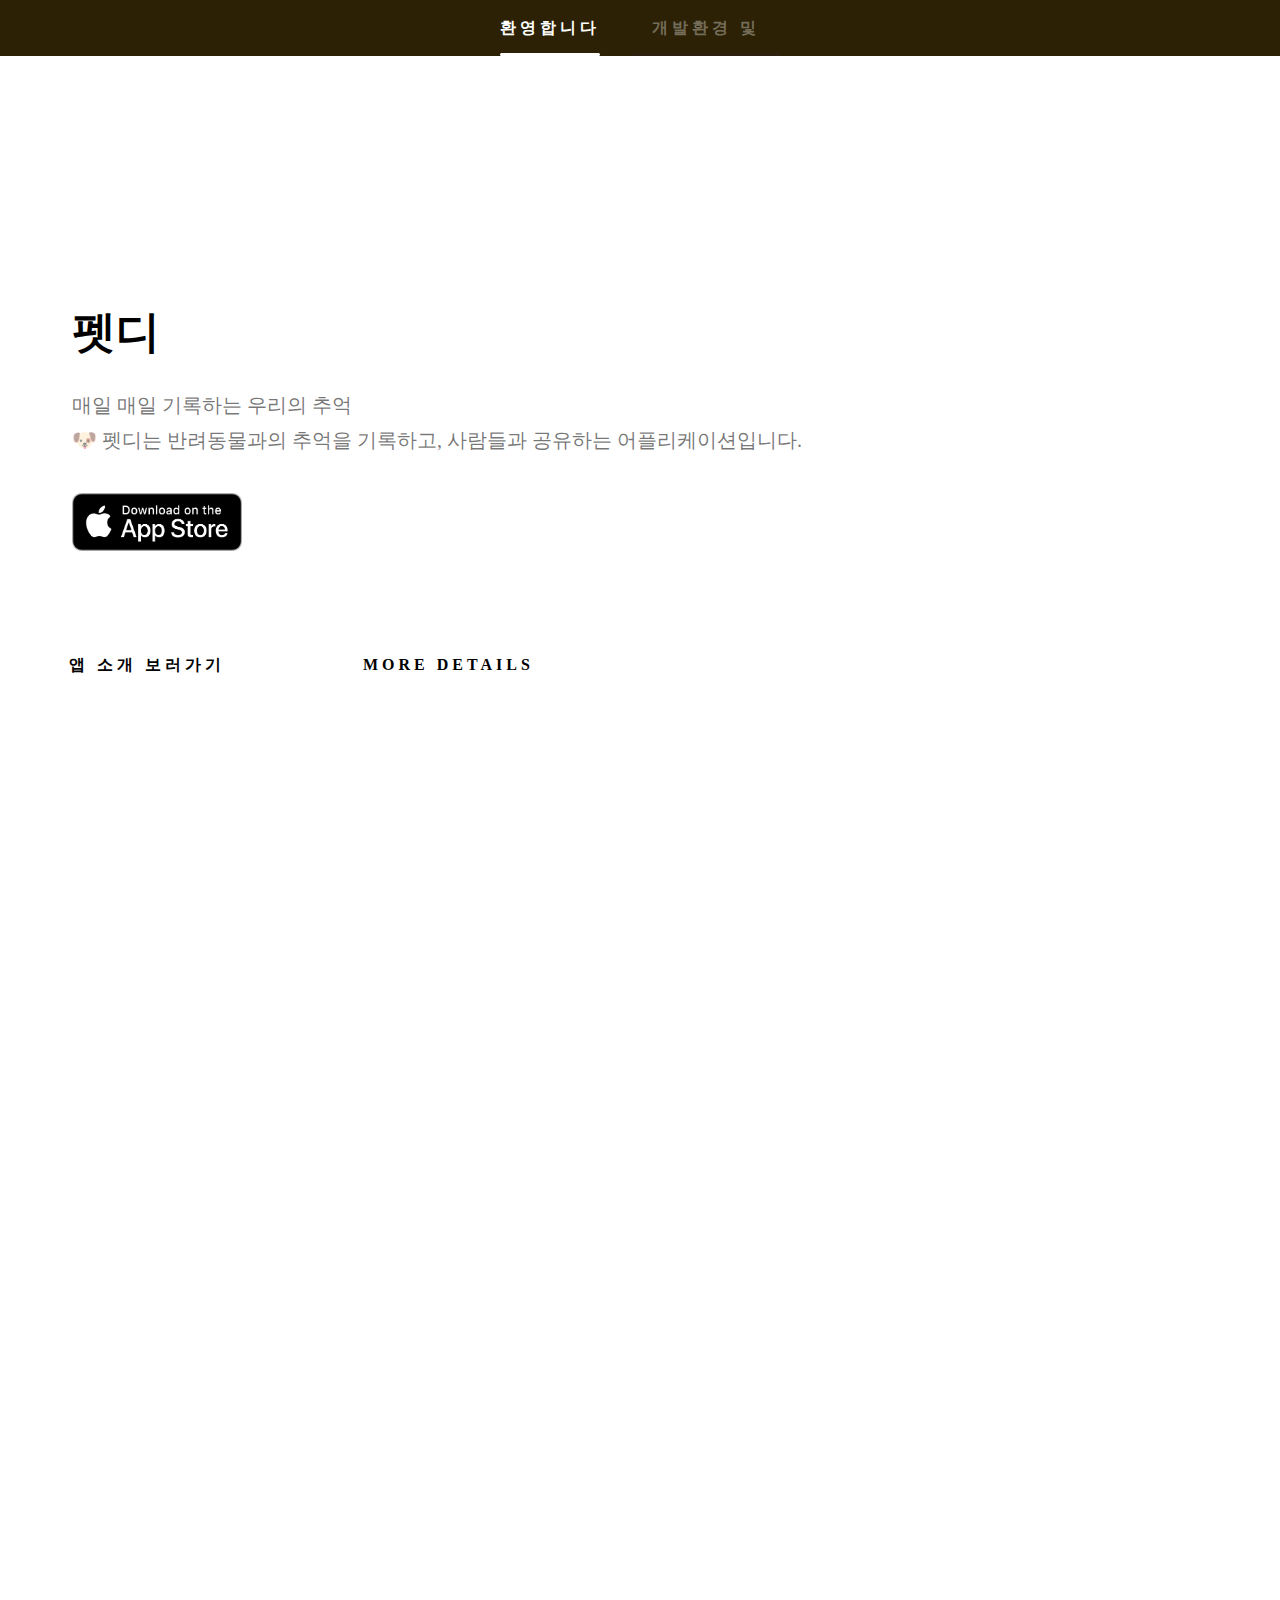
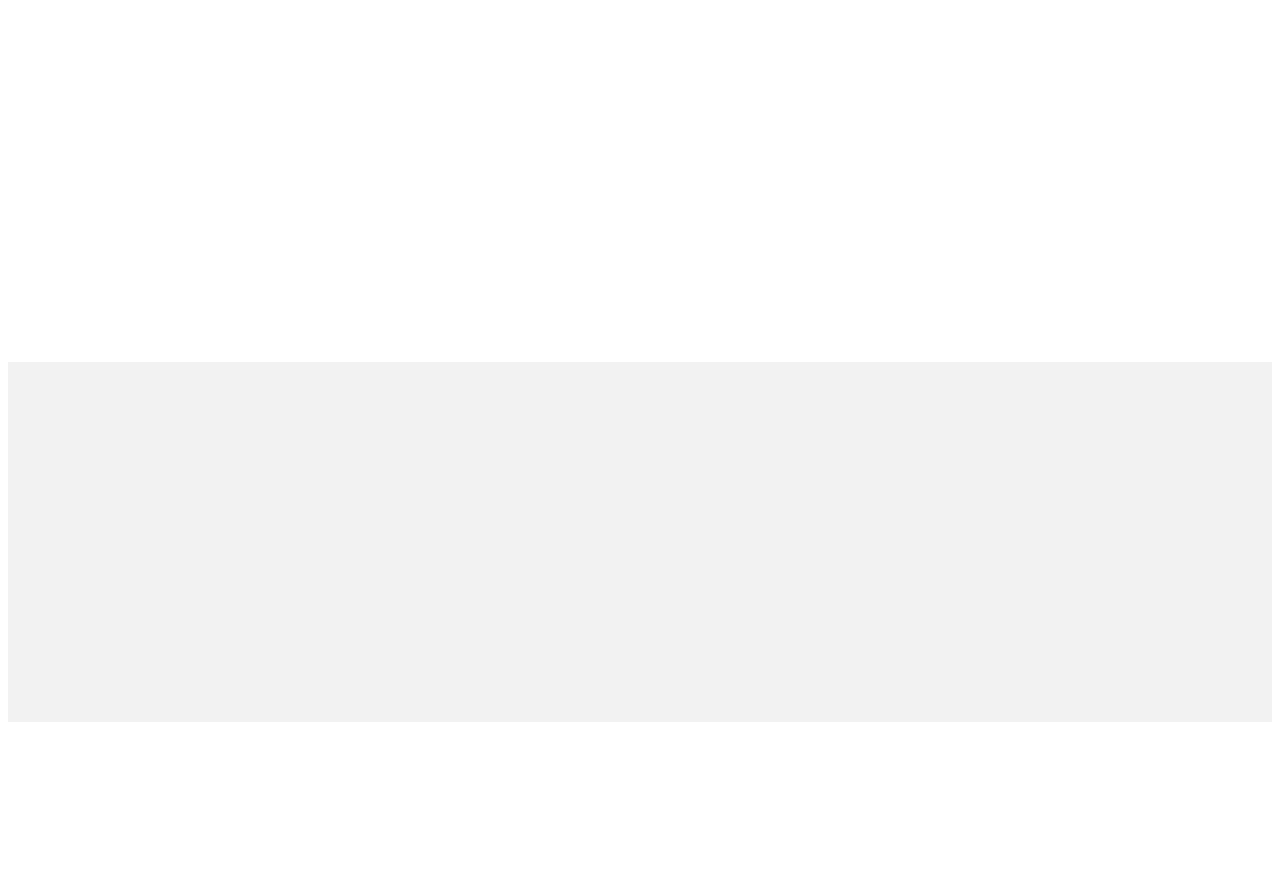
<file: docs/index.html>
<!DOCTYPE HTML>
<!--
	Hyperspace by HTML5 UP
	html5up.net | @ajlkn
	Free for personal and commercial use under the CCA 3.0 license (html5up.net/license)
-->
<html>
	<head>
		<title>펫디</title>
		<meta charset="utf-8" />
		<meta name="viewport" content="width=device-width, initial-scale=1, user-scalable=no" />
		<link rel="stylesheet" href="assets/css/main.css" />
		<noscript><link rel="stylesheet" href="assets/css/noscript.css" /></noscript>
		<link rel="shortcut icon" href="images/favicon.ico" type="image/x-icon" />
		<link rel="icon" href="images/petD.ico" type="image/x-icon" />
	</head>
	<body class="is-preload">

		<!-- Sidebar -->
			<section id="sidebar">
				<div class="inner">
					<nav>
						<ul>
							<li><a href="#intro">환영합니다</a></li>
							
							<li><a href="#two">개발환경 및<br>사용 라이브러리</a></li>
						
						</ul>
					</nav>
				</div>
			</section>

		<!-- Wrapper -->
			<div id="wrapper">

				<!-- Intro -->
					<section id="intro" class="wrapper style1 fullscreen fade-up">
						<div class="inner">
							<h1>펫디</h1>
							<p>매일 매일 기록하는 우리의 추억<br>
							🐶 펫디는 반려동물과의 추억을 기록하고, 사람들과 공유하는 어플리케이션입니다.<br><br>
							<a href="https://apps.apple.com/kr/app/펫디/id1551631046">
								<img src="images/appstore.png" alt="download in appstore" width="15%" height="15%">
							</a>
							</p>			
						</div>

						<ul class="actions">
							<li><a href="secondIndex.html" class="button">앱 소개 보러가기</a></li>
							<li><a href="#one" class="button scrolly">More Details</a></li>
						</ul>
					</section>

				<!-- One -->

				


				<ul class="actions">
					
					
				</ul>

					<section id="one" class="wrapper style2 spotlights">
						
				<!-- Two -->
					<section id="two" class="wrapper style3 fade-up">
						<div class="inner">
							<h2>개발환경 및 라이브러리</h2>
							<p>앱 개발에 사용한 기술을 소개합니다.</p>
							<div class="features">
								<section>
									<span class="icon solid major fa-cog"></span>
									<h2>Xcode</h2>
									<p class="fontsize">Xcode는 Mac, iPhone, iPad, Apple TV 및 Apple Watch를 위한 훌륭한 애플리케이션을 만드는 데 필요한 모든 것을 포함하고 있으며, Xcode는 사용자 인터페이스 설계, 코딩, 테스트 및 디버깅을 위한 통합 워크플로우를 개발자에게 제공합니다. Xcode IDE와 Swift 프로그래밍 언어가 결합되어 앱을 쉽고 재미있게 개발할 수 있습니다.</p>
								</section>
								<section>
									<span class="icon solid major fa-cog"></span>
									<h2>Swift</h2>
									<p class="fontsize">Swift는 macOS, iOS, watchOS, tvOS를 위한 강력하고 직관적인 프로그래밍 언어입니다. Swift 코드 작성은 대화식으로 재미있고, 구문은 간결하면서도 표현력이 풍부하며, Swift에는 개발자들이 좋아하는 첨단 기능이 포함되어 있습니다. Swift 코드는 안전하게 설계되었으며 빛의 속도로 빠르게 실행되는 소프트웨어도 제작할 수 있습니다.</p>
								</section>
								<section>
									<span class="icon solid major fa-cog"></span>
									<h2>FireBase</h2>
									<p class="fontsize">Firebase는 고품질 앱을 개발하고, 사용자층을 늘리고, 더 많은 수익을 창출하는 데 기여하는 도구를 제공합니다. 기초적인 기능이 간단히 해결되므로 개발자는 비즈니스에서 수익을 창출하고 사용자에게 집중할 수 있습니다.</p>
								</section>
								<section>
									<span class="icon solid major fa-cog"></span>
									<h2>FireBase RealTime DataBase</h2>
									<p class="fontsize">Firebase RealTime DataBase는 클라우드 호스팅 데이터베이스입니다. 데이터는 JSON으로 저장되며 연결된 모든 클라이언트에 실시간으로 동기화됩니다. iOS, Android, 자바스크립트 SDK로 크로스 플랫폼 앱을 빌드하면 모든 클라이언트가 하나의 실시간 데이터베이스 인스턴스를 공유하고 자동 업데이트로 최신 데이터를 수신합니다.
									</p>
								</section>
								<section>
									<span class="icon solid major fa-book"></span>
									<h2>Cocoapods</h2>
									<p class="fontsize">CocoaPods는 Swift 및 Objective-C 코코아 프로젝트의 종속성 관리자입니다. 28,000 개가 넘는 라이브러리를 가지고 있으며 170 만 개가 넘는 응용 프로그램(앱)에서 사용되고 있습니다. CocoaPod은 프로젝트를 우아하게 확장 할 수 있도록 도와줍니다.</p>
								</section>
								<section>
									<span class="icon solid major fa-book"></span>
									<h2>FsCalendar</h2>
									<p class="fontsize">달력 구현을 위해 FSCalendar를 사용하였습니다.</p>
								</section>
							</div>
							
						</div>
					</section>

				<!-- Three -->
					<section id="three" class="wrapper style1 fade-up">
						<div class="inner">
							<h2>THANK YOU</h2>
							
					</section>

			</div>

		<!-- Footer -->
			<footer id="footer" class="wrapper style1-alt">
				<div class="inner">
					<ul class="menu">
						<li>&copy; Untitled. All rights reserved.</li><li>Design: <a href="http://html5up.net">HTML5 UP</a></li>
					</ul>
				</div>
			</footer>

		<!-- Scripts -->
			<script src="assets/js/jquery.min.js"></script>
			<script src="assets/js/jquery.scrollex.min.js"></script>
			<script src="assets/js/jquery.scrolly.min.js"></script>
			<script src="assets/js/browser.min.js"></script>
			<script src="assets/js/breakpoints.min.js"></script>
			<script src="assets/js/util.js"></script>
			<script src="assets/js/main.js"></script>

	</body>
</html>
</file>
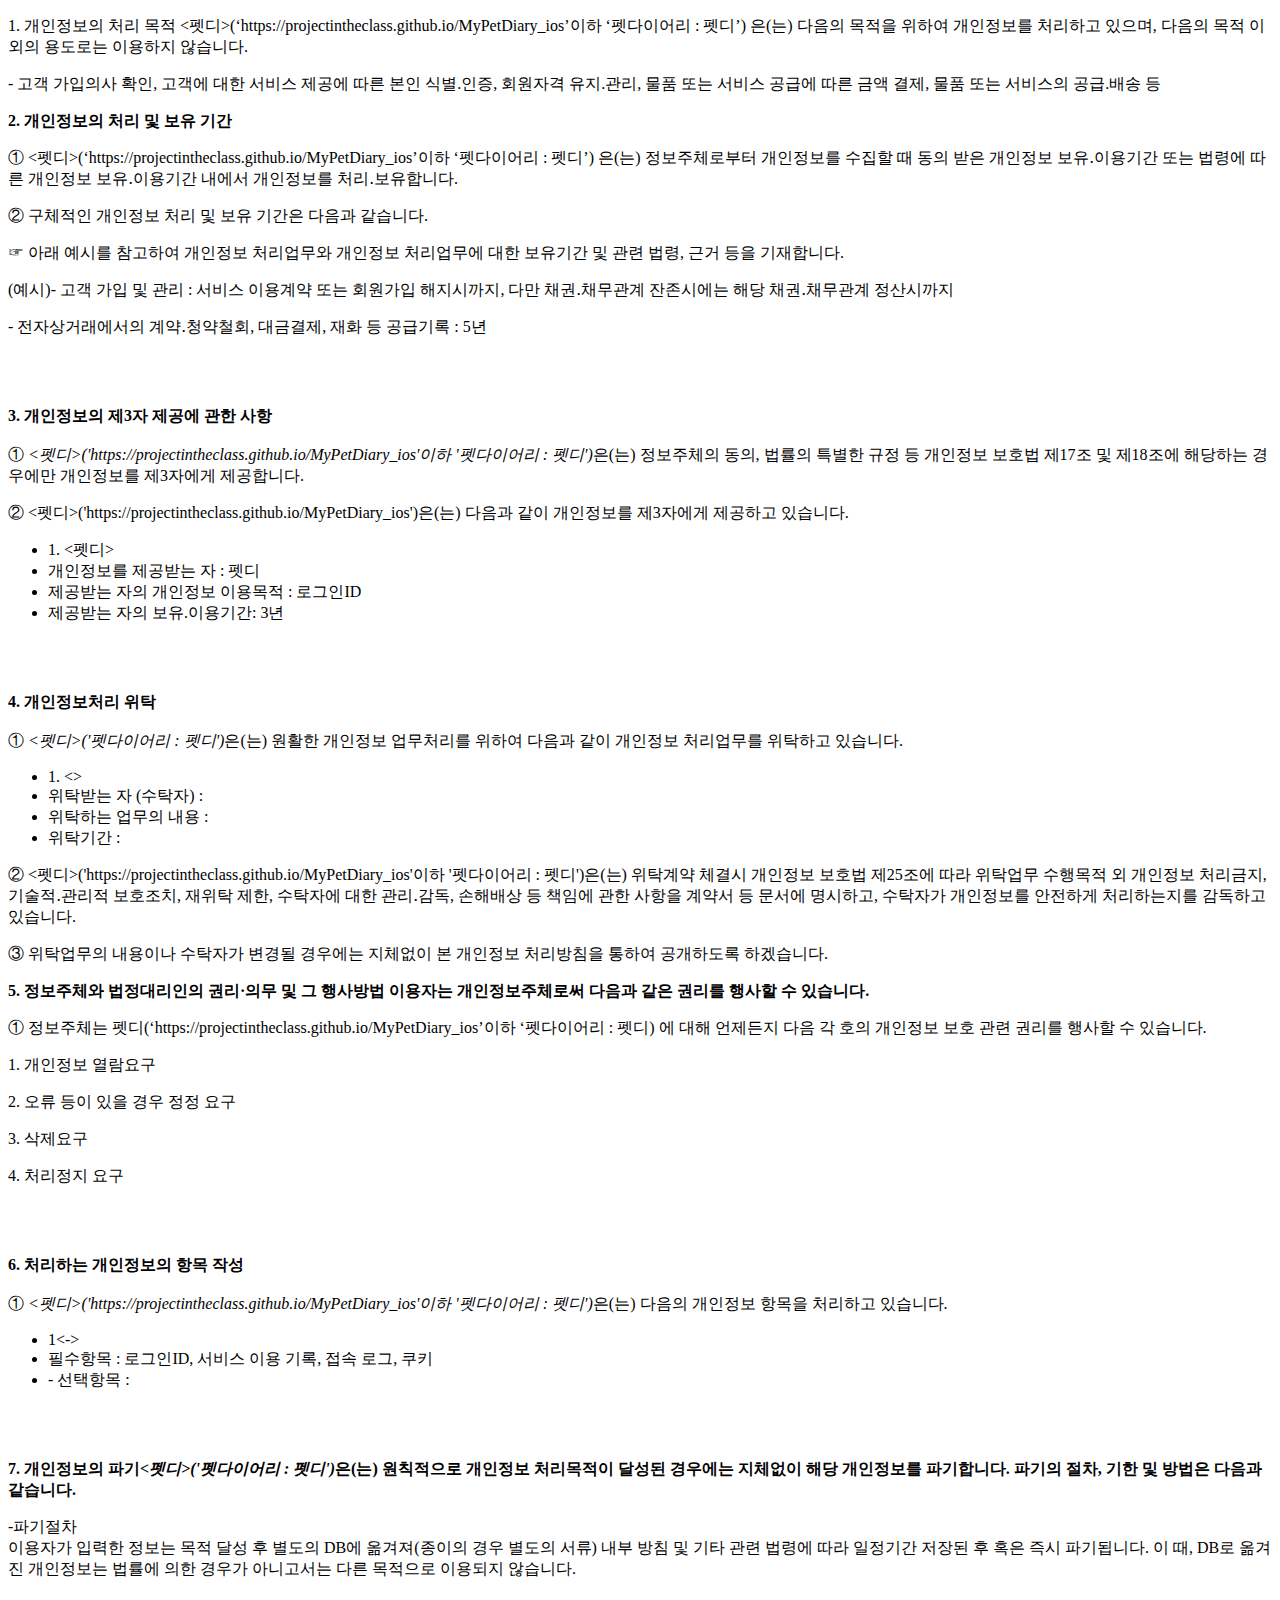
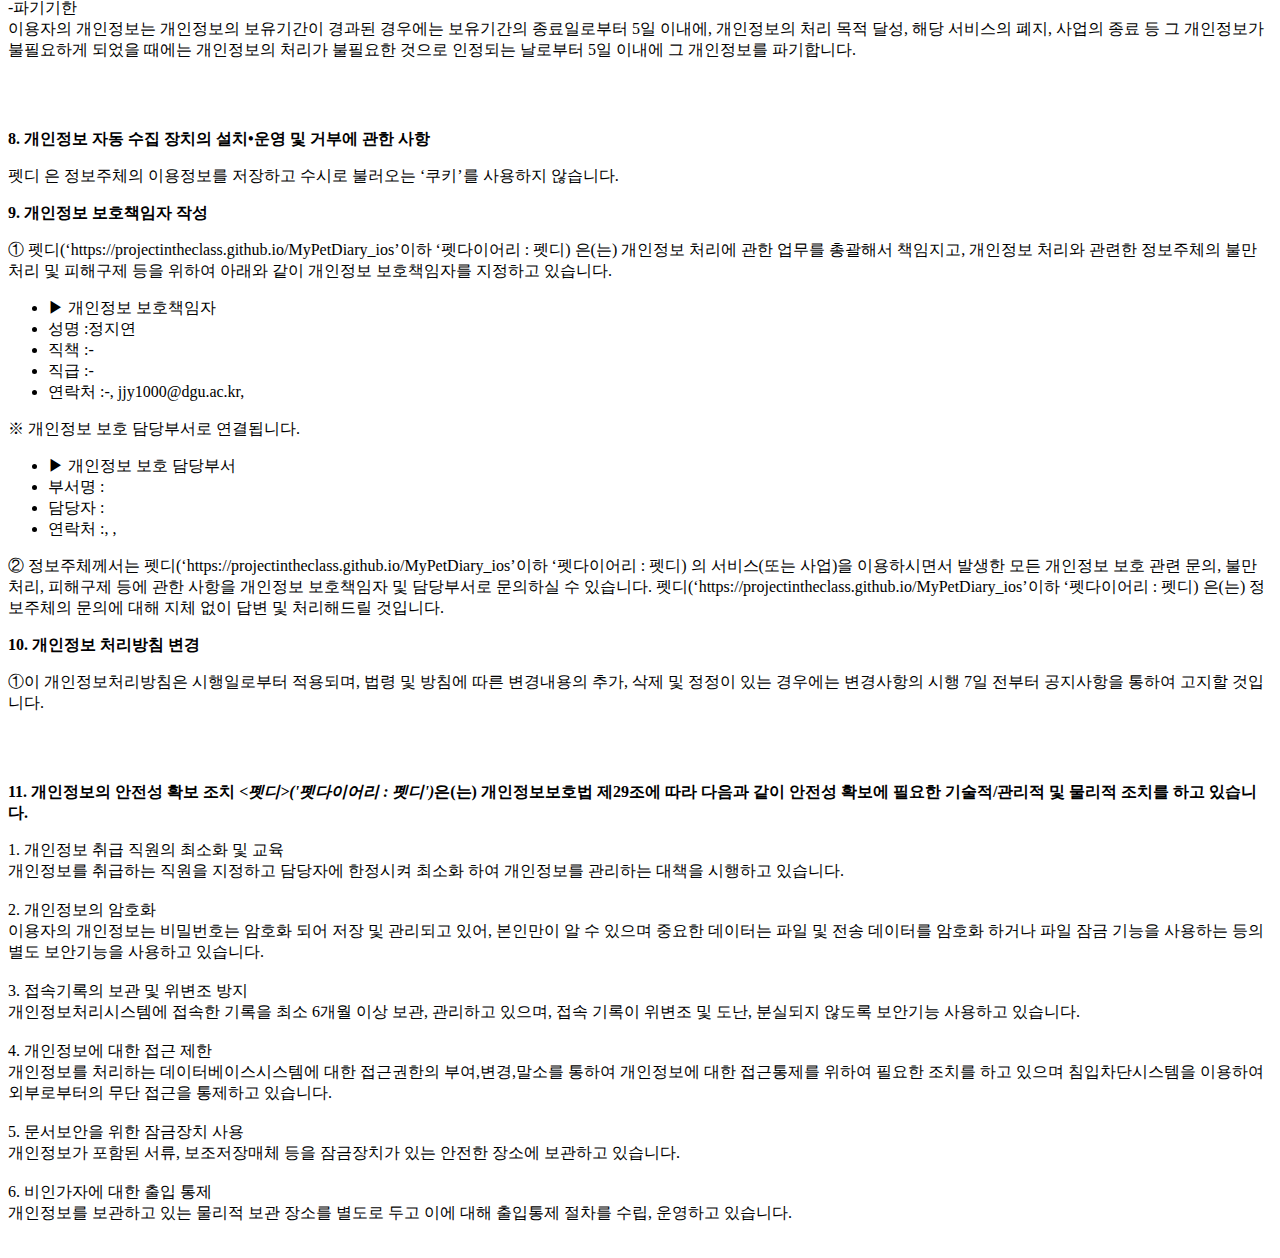
<file: 개인정보처리방침.html>
<!DOCTYPE html PUBLIC "-//W3C//DTD XHTML 1.0 Transitional//EN" "http://www.w3.org/TR/xhtml1/DTD/xhtml1-transitional.dtd">
<html xmlns="http://www.w3.org/1999/xhtml" xml:lang="ko" lang="ko">
<head>
<meta http-equiv="Content-Type" content="text/html; charset=UTF-8">


<title>개인정보처리방침</title>
</head>
<body>
	<p><p class='sub_p mgt10'><span class='colorLightBlue'>1. 개인정보의 처리 목적</span> <펫디>(‘https://projectintheclass.github.io/MyPetDiary_ios’이하 ‘펫다이어리 : 펫디’) 은(는) 다음의 목적을 위하여 개인정보를 처리하고 있으며, 다음의 목적 이외의 용도로는 이용하지 않습니다.</p><p class='sub_p'> - 고객 가입의사 확인, 고객에 대한 서비스 제공에 따른 본인 식별.인증, 회원자격 유지.관리, 물품 또는 서비스 공급에 따른 금액 결제, 물품 또는 서비스의 공급.배송 등</p><p class='sub_p mgt30'><strong>2. 개인정보의 처리 및 보유 기간</strong></p><p class='sub_p mgt10'>① <펫디>(‘https://projectintheclass.github.io/MyPetDiary_ios’이하 ‘펫다이어리 : 펫디’) 은(는) 정보주체로부터 개인정보를 수집할 때 동의 받은 개인정보 보유․이용기간 또는 법령에 따른 개인정보 보유․이용기간 내에서 개인정보를 처리․보유합니다.</p><p class='sub_p mgt10'>② 구체적인 개인정보 처리 및 보유 기간은 다음과 같습니다.</p><p class='sub_p'>☞ 아래 예시를 참고하여 개인정보 처리업무와  개인정보 처리업무에 대한 보유기간 및 관련 법령, 근거 등을 기재합니다.</p><p class='sub_p'>(예시)- 고객 가입 및 관리 : 서비스 이용계약 또는 회원가입 해지시까지, 다만 채권․채무관계 잔존시에는 해당 채권․채무관계 정산시까지</p><p class='sub_p'>- 전자상거래에서의 계약․청약철회, 대금결제, 재화 등 공급기록 : 5년 </p></br></br><p class='lh6 bs4'><strong>3. 개인정보의 제3자 제공에 관한 사항</strong></br></br> ① <em class="emphasis"><펫디>('https://projectintheclass.github.io/MyPetDiary_ios'이하 '펫다이어리 : 펫디')</em>은(는) 정보주체의 동의, 법률의 특별한 규정 등 개인정보 보호법 제17조 및 제18조에 해당하는 경우에만 개인정보를 제3자에게 제공합니다.</p><p class="sub_p mgt10">②  <span class="colorLightBlue"><펫디>('https://projectintheclass.github.io/MyPetDiary_ios')</span>은(는) 다음과 같이 개인정보를 제3자에게 제공하고 있습니다.</p><ul class="list_indent2 mgt10"><li class="tt">1. <펫디></li><li>개인정보를 제공받는 자 : 펫디</li><li>제공받는 자의 개인정보 이용목적 : 로그인ID</li><li>제공받는 자의 보유.이용기간: 3년</li></ul></br></br><p class='lh6 bs4'><strong>4. 개인정보처리 위탁</strong></br></br> ① <em class="emphasis"><펫디>('펫다이어리 : 펫디')</em>은(는) 원활한 개인정보 업무처리를 위하여 다음과 같이 개인정보 처리업무를 위탁하고 있습니다.</p><ul class='list_indent2 mgt10'><li class='tt'>1. <></li><li>위탁받는 자 (수탁자) : </li><li>위탁하는 업무의 내용 : </li><li>위탁기간 : </li></ul><p class='sub_p mgt10'>②  <span class='colorLightBlue'><펫디>('https://projectintheclass.github.io/MyPetDiary_ios'이하 '펫다이어리 : 펫디')</span>은(는) 위탁계약 체결시 개인정보 보호법 제25조에 따라 위탁업무 수행목적 외 개인정보 처리금지, 기술적․관리적 보호조치, 재위탁 제한, 수탁자에 대한 관리․감독, 손해배상 등 책임에 관한 사항을 계약서 등 문서에 명시하고, 수탁자가 개인정보를 안전하게 처리하는지를 감독하고 있습니다.</p><p class='sub_p mgt10'>③ 위탁업무의 내용이나 수탁자가 변경될 경우에는 지체없이 본 개인정보 처리방침을 통하여 공개하도록 하겠습니다.</p>

<p class="lh6 bs4"><strong>5. 정보주체와 법정대리인의 권리·의무 및 그 행사방법 이용자는 개인정보주체로써 다음과 같은 권리를 행사할 수 있습니다.</strong></p><p class="ls2">① 정보주체는 펫디(‘https://projectintheclass.github.io/MyPetDiary_ios’이하 ‘펫다이어리 : 펫디) 에 대해 언제든지 다음 각 호의 개인정보 보호 관련 권리를 행사할 수 있습니다.</p><p class='sub_p'>1. 개인정보 열람요구</p><p class='sub_p'> 2. 오류 등이 있을 경우 정정 요구</p><p class='sub_p'> 3. 삭제요구</p><p class='sub_p'> 4. 처리정지 요구</p></br></br><p class='lh6 bs4'><strong>6. 처리하는 개인정보의 항목 작성 </strong></br></br> ① <em class="emphasis"><펫디>('https://projectintheclass.github.io/MyPetDiary_ios'이하  '펫다이어리 : 펫디')</em>은(는) 다음의 개인정보 항목을 처리하고 있습니다.</p><ul class='list_indent2 mgt10'><li class='tt'>1<-></li><li>필수항목 : 로그인ID, 서비스 이용 기록, 접속 로그, 쿠키</li><li>- 선택항목 : </li></ul></br></br><p class='lh6 bs4'><strong>7. 개인정보의 파기<em class="emphasis"><펫디>('펫다이어리 : 펫디')</em>은(는) 원칙적으로 개인정보 처리목적이 달성된 경우에는 지체없이 해당 개인정보를 파기합니다. 파기의 절차, 기한 및 방법은 다음과 같습니다.</strong></p><p class='ls2'>-파기절차</br>이용자가 입력한 정보는 목적 달성 후 별도의 DB에 옮겨져(종이의 경우 별도의 서류) 내부 방침 및 기타 관련 법령에 따라 일정기간 저장된 후 혹은 즉시 파기됩니다. 이 때, DB로 옮겨진 개인정보는 법률에 의한 경우가 아니고서는 다른 목적으로 이용되지 않습니다.</br></br>-파기기한</br>이용자의 개인정보는 개인정보의 보유기간이 경과된 경우에는 보유기간의 종료일로부터 5일 이내에, 개인정보의 처리 목적 달성, 해당 서비스의 폐지, 사업의 종료 등 그 개인정보가 불필요하게 되었을 때에는 개인정보의 처리가 불필요한 것으로 인정되는 날로부터 5일 이내에 그 개인정보를 파기합니다.</p><p class='sub_p mgt10'></p></br></br><p class="lh6 bs4"><strong>8. 개인정보 자동 수집 장치의 설치•운영 및 거부에 관한 사항</strong></p><p class="ls2">펫디 은 정보주체의 이용정보를 저장하고 수시로 불러오는 ‘쿠키’를 사용하지 않습니다.<p class='sub_p mgt30'><strong>9. 개인정보 보호책임자 작성 </strong></p><p class='sub_p mgt10'> ①  <span class='colorLightBlue'>펫디(‘https://projectintheclass.github.io/MyPetDiary_ios’이하 ‘펫다이어리 : 펫디)</span> 은(는) 개인정보 처리에 관한 업무를 총괄해서 책임지고, 개인정보 처리와 관련한 정보주체의 불만처리 및 피해구제 등을 위하여 아래와 같이 개인정보 보호책임자를 지정하고 있습니다.</p><ul class='list_indent2 mgt10'><li class='tt'>▶ 개인정보 보호책임자 </li><li>성명 :정지연</li><li>직책 :-</li><li>직급 :-</li><li>연락처 :-, jjy1000@dgu.ac.kr, </li></ul><p class='sub_p'>※ 개인정보 보호 담당부서로 연결됩니다.<p/> <ul class='list_indent2 mgt10'><li class='tt'>▶ 개인정보 보호 담당부서</li><li>부서명 :</li><li>담당자 :</li><li>연락처 :, , </li></ul><p class='sub_p'>② 정보주체께서는 펫디(‘https://projectintheclass.github.io/MyPetDiary_ios’이하 ‘펫다이어리 : 펫디) 의 서비스(또는 사업)을 이용하시면서 발생한 모든 개인정보 보호 관련 문의, 불만처리, 피해구제 등에 관한 사항을 개인정보 보호책임자 및 담당부서로 문의하실 수 있습니다. 펫디(‘https://projectintheclass.github.io/MyPetDiary_ios’이하 ‘펫다이어리 : 펫디) 은(는) 정보주체의 문의에 대해 지체 없이 답변 및 처리해드릴 것입니다.</p><p class='sub_p mgt30'><strong>10. 개인정보 처리방침 변경 </strong></p><p class='sub_p mgt10'>①이 개인정보처리방침은 시행일로부터 적용되며, 법령 및 방침에 따른 변경내용의 추가, 삭제 및 정정이 있는 경우에는 변경사항의 시행 7일 전부터 공지사항을 통하여 고지할 것입니다.</p></br></br><p class='lh6 bs4'><strong>11. 개인정보의 안전성 확보 조치 <em class="emphasis"><펫디>('펫다이어리 : 펫디')</em>은(는) 개인정보보호법 제29조에 따라 다음과 같이 안전성 확보에 필요한 기술적/관리적 및 물리적 조치를 하고 있습니다.</strong></p><p class='sub_p mgt10'>1. 개인정보 취급 직원의 최소화 및 교육</br> 개인정보를 취급하는 직원을 지정하고 담당자에 한정시켜 최소화 하여 개인정보를 관리하는 대책을 시행하고 있습니다.</br></br>2. 개인정보의 암호화</br> 이용자의 개인정보는 비밀번호는 암호화 되어 저장 및 관리되고 있어, 본인만이 알 수 있으며 중요한 데이터는 파일 및 전송 데이터를 암호화 하거나 파일 잠금 기능을 사용하는 등의 별도 보안기능을 사용하고 있습니다.</br></br>3. 접속기록의 보관 및 위변조 방지</br> 개인정보처리시스템에 접속한 기록을 최소 6개월 이상 보관, 관리하고 있으며, 접속 기록이 위변조 및 도난, 분실되지 않도록 보안기능 사용하고 있습니다.</br></br>4. 개인정보에 대한 접근 제한</br> 개인정보를 처리하는 데이터베이스시스템에 대한 접근권한의 부여,변경,말소를 통하여 개인정보에 대한 접근통제를 위하여 필요한 조치를 하고 있으며 침입차단시스템을 이용하여 외부로부터의 무단 접근을 통제하고 있습니다.</br></br>5. 문서보안을 위한 잠금장치 사용</br> 개인정보가 포함된 서류, 보조저장매체 등을 잠금장치가 있는 안전한 장소에 보관하고 있습니다.</br></br>6. 비인가자에 대한 출입 통제</br> 개인정보를 보관하고 있는 물리적 보관 장소를 별도로 두고 이에 대해 출입통제 절차를 수립, 운영하고 있습니다.</br></br></p></p>
</body>
</html>
</file>
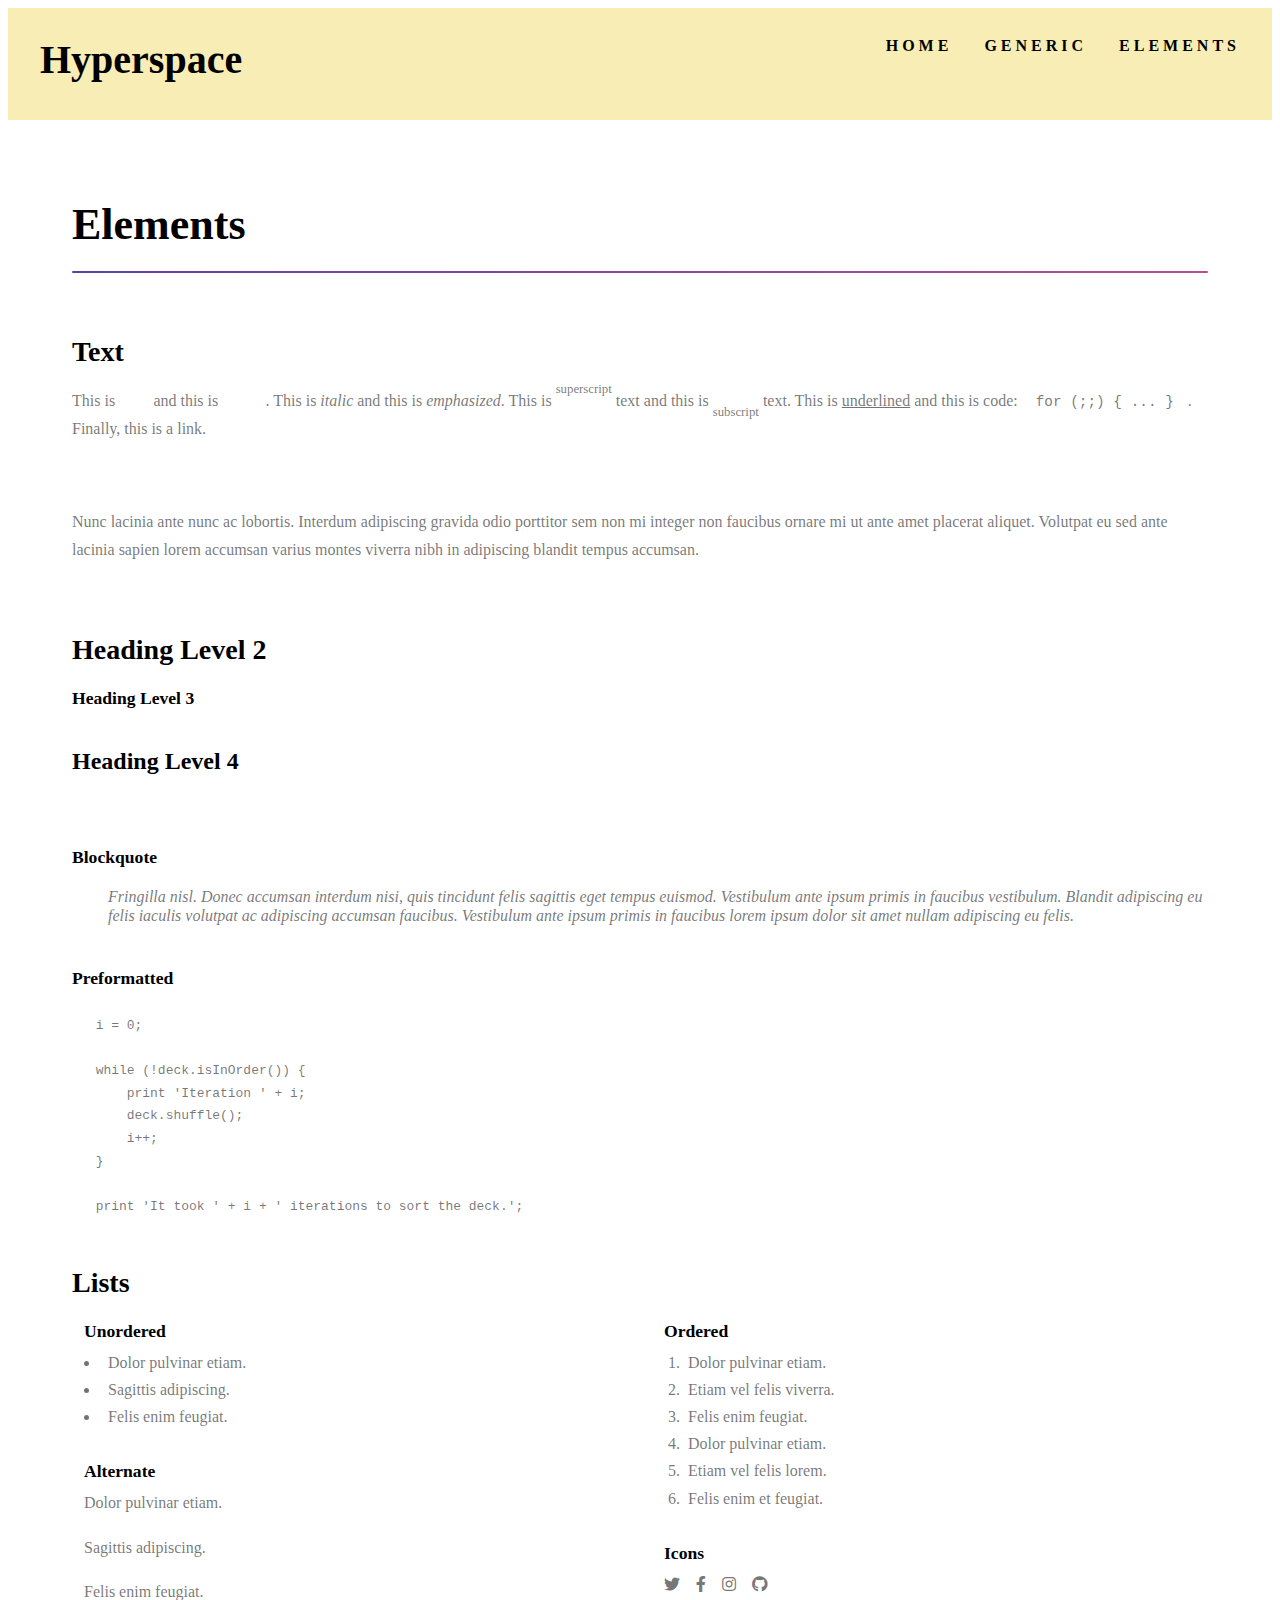
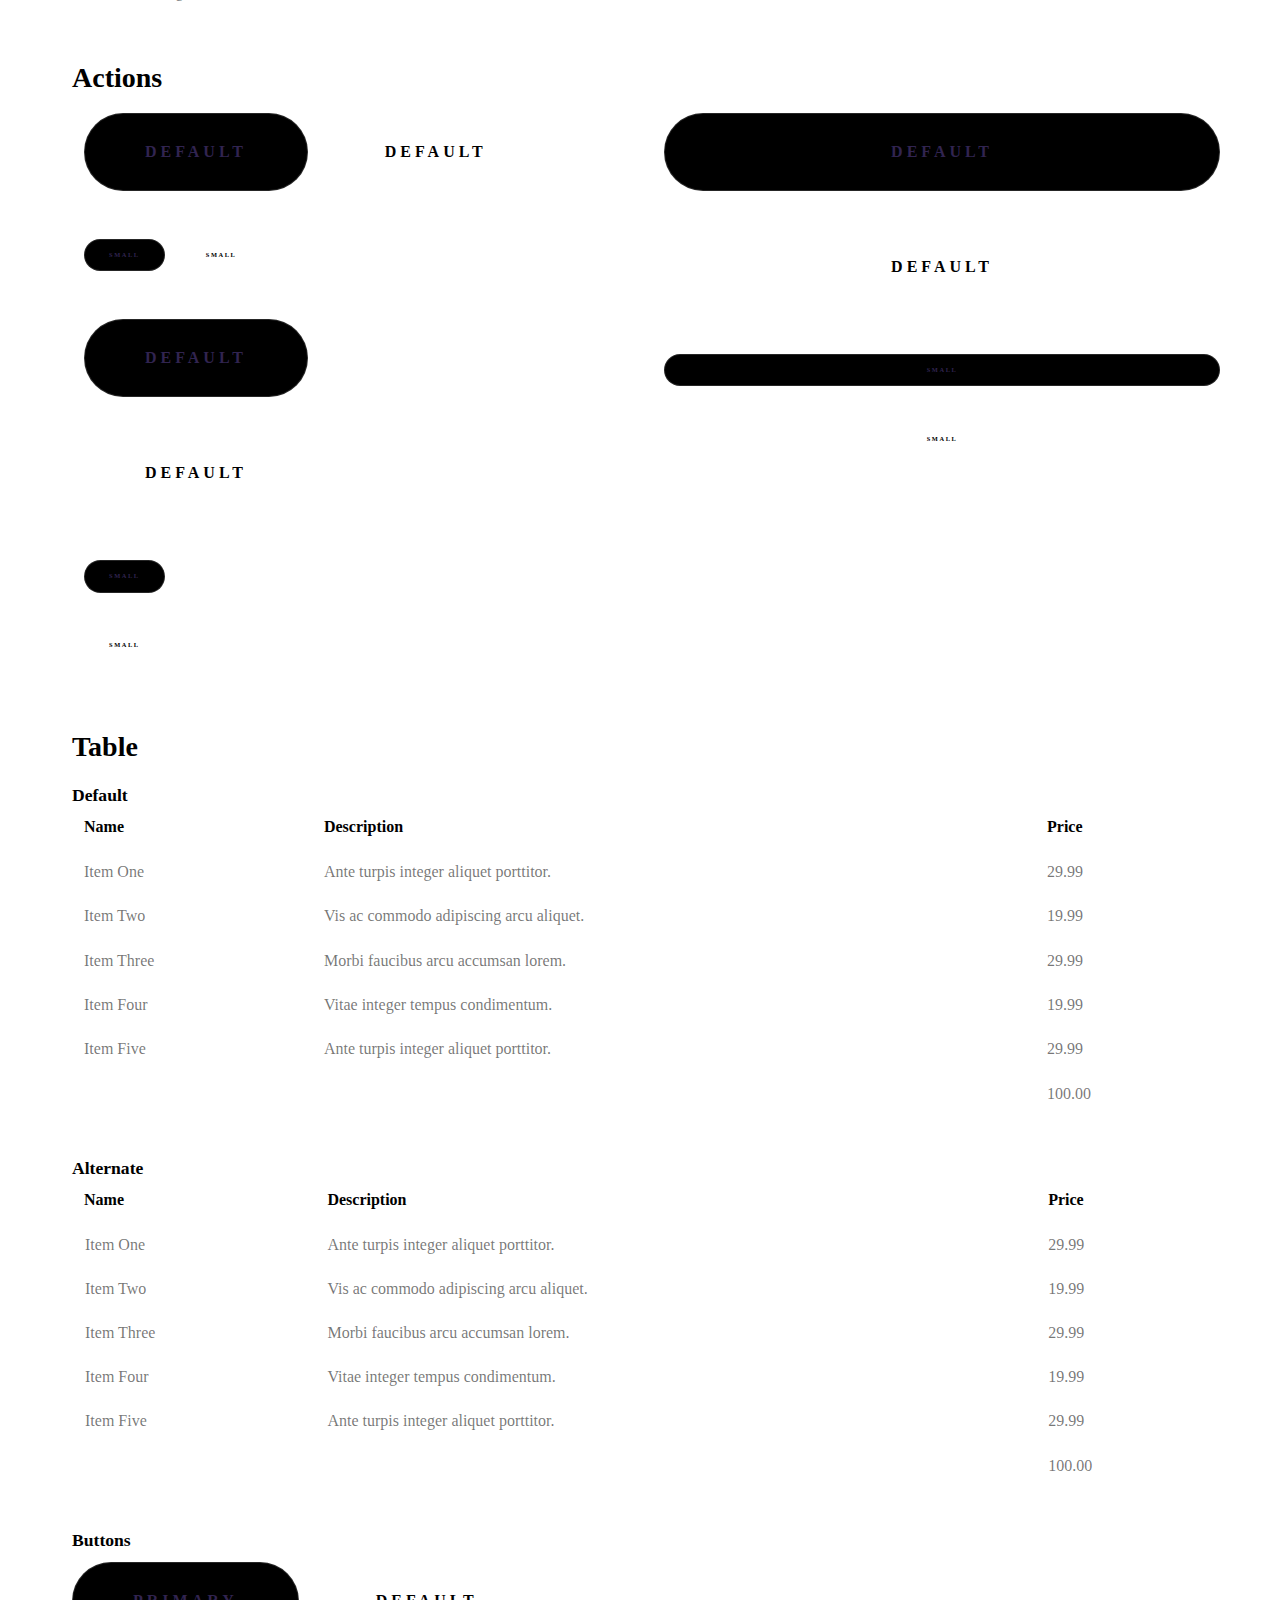
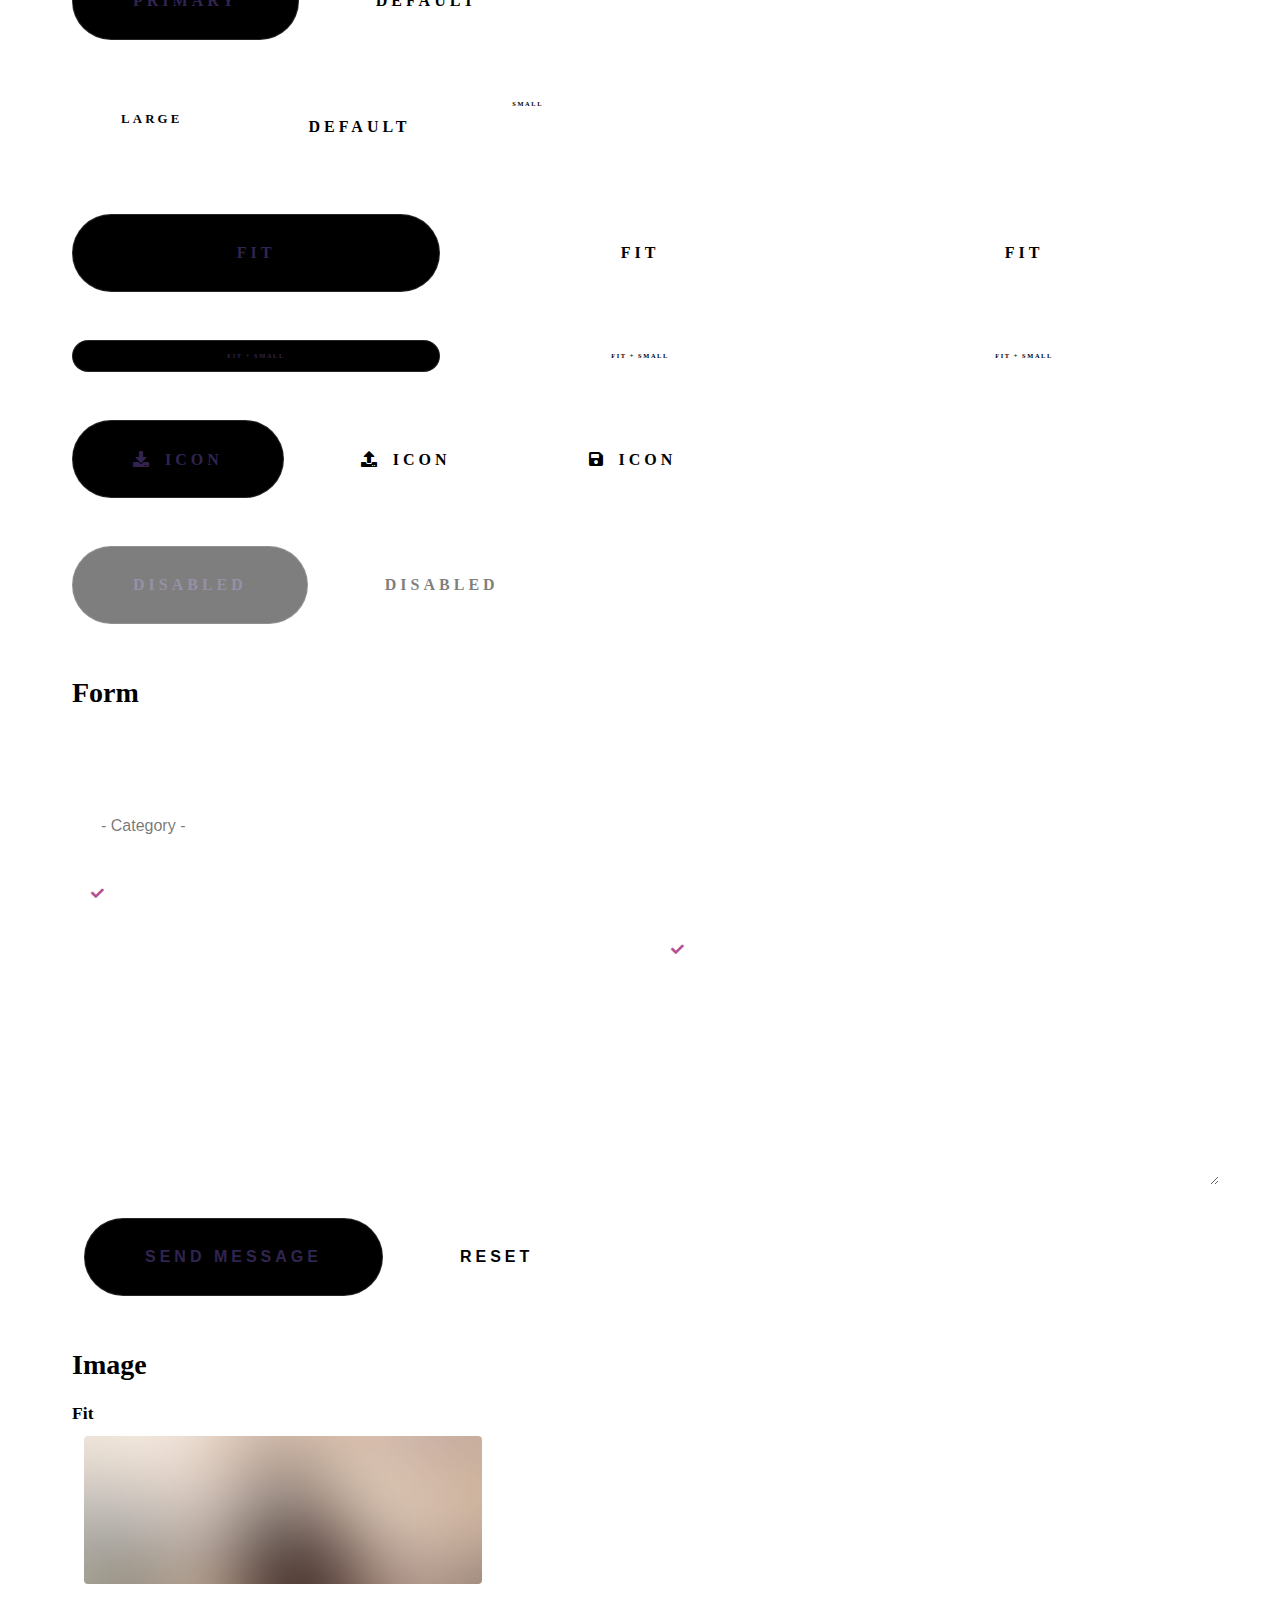
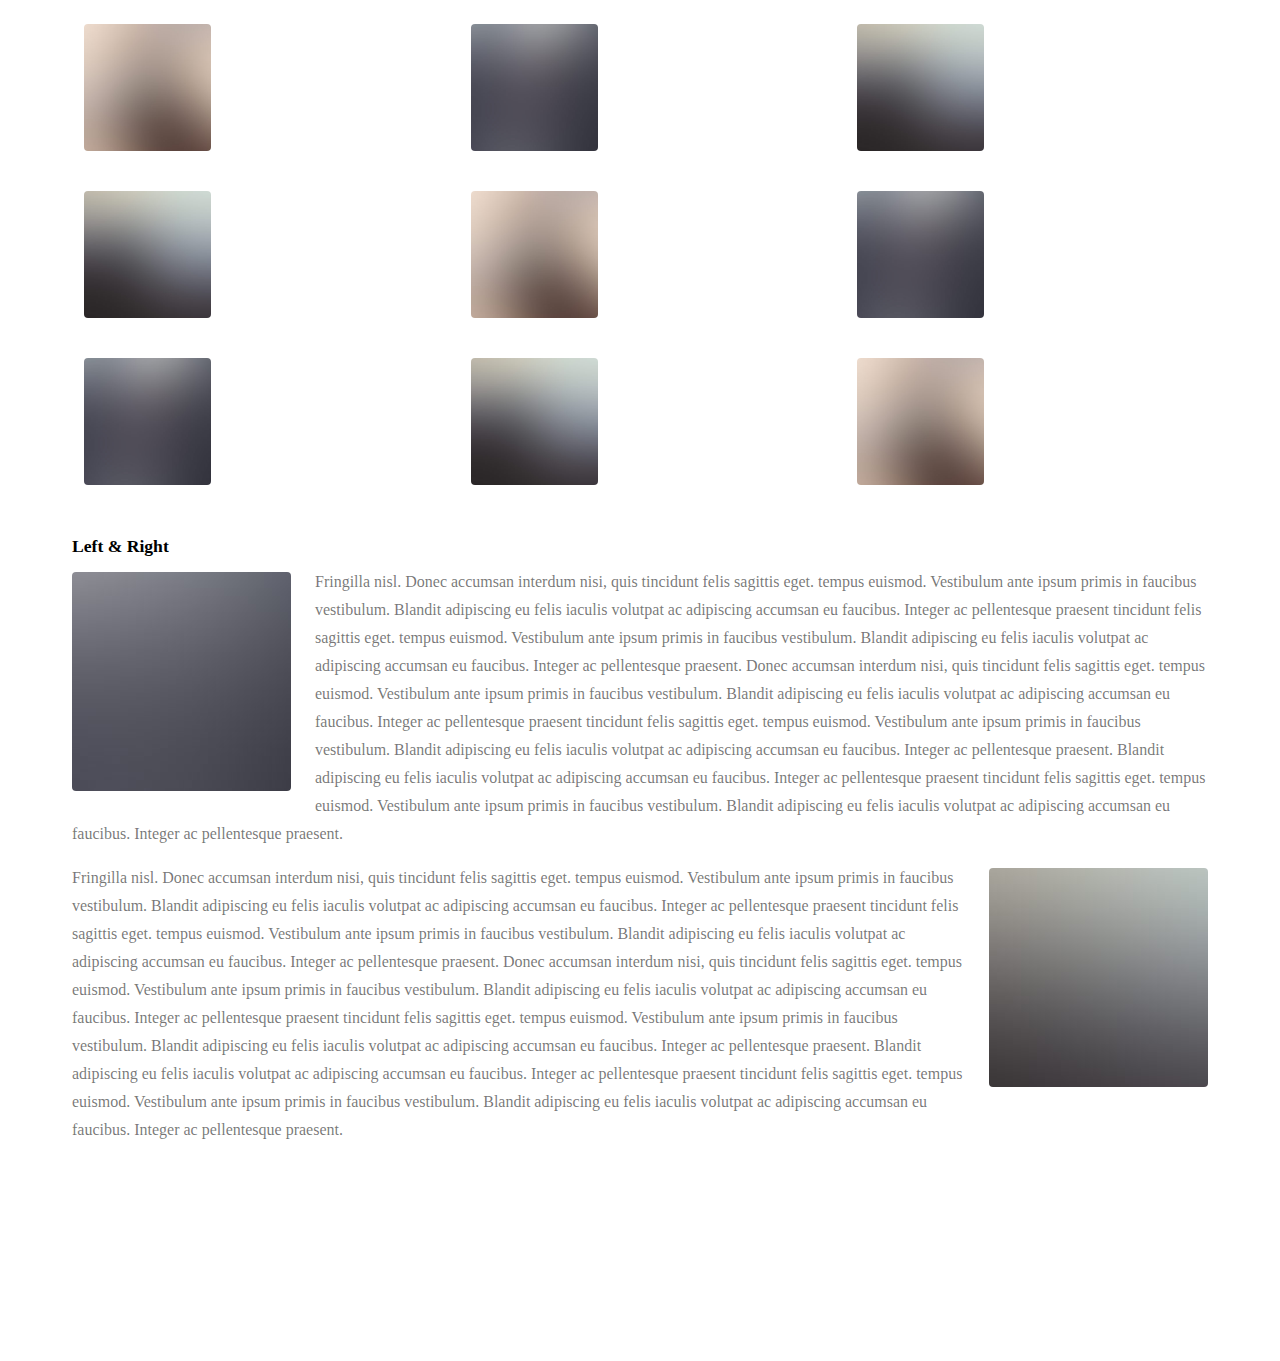
<file: docs/elements.html>
<!DOCTYPE HTML>
<!--
	Hyperspace by HTML5 UP
	html5up.net | @ajlkn
	Free for personal and commercial use under the CCA 3.0 license (html5up.net/license)
-->
<html>
	<head>
		<title>Elements - Hyperspace by HTML5 UP</title>
		<meta charset="utf-8" />
		<meta name="viewport" content="width=device-width, initial-scale=1, user-scalable=no" />
		<link rel="stylesheet" href="assets/css/main.css" />
		<noscript><link rel="stylesheet" href="assets/css/noscript.css" /></noscript>
	</head>
	<body class="is-preload">

		<!-- Header -->
			<header id="header">
				<a href="index.html" class="title">Hyperspace</a>
				<nav>
					<ul>
						<li><a href="index.html">Home</a></li>
						<li><a href="generic.html">Generic</a></li>
						<li><a href="elements.html"  class="active">Elements</a></li>
					</ul>
				</nav>
			</header>

		<!-- Wrapper -->
			<div id="wrapper">

				<!-- Main -->
					<section id="main" class="wrapper">
						<div class="inner">
							<h1 class="major">Elements</h1>

							<!-- Text -->
								<section>
									<h2>Text</h2>
									<p>This is <b>bold</b> and this is <strong>strong</strong>. This is <i>italic</i> and this is <em>emphasized</em>.
									This is <sup>superscript</sup> text and this is <sub>subscript</sub> text.
									This is <u>underlined</u> and this is code: <code>for (;;) { ... }</code>. Finally, <a href="#">this is a link</a>.</p>
									<hr />
									<p>Nunc lacinia ante nunc ac lobortis. Interdum adipiscing gravida odio porttitor sem non mi integer non faucibus ornare mi ut ante amet placerat aliquet. Volutpat eu sed ante lacinia sapien lorem accumsan varius montes viverra nibh in adipiscing blandit tempus accumsan.</p>
									<hr />
									<h2>Heading Level 2</h2>
									<h3>Heading Level 3</h3>
									<h4>Heading Level 4</h4>
									<hr />
									<h3>Blockquote</h3>
									<blockquote>Fringilla nisl. Donec accumsan interdum nisi, quis tincidunt felis sagittis eget tempus euismod. Vestibulum ante ipsum primis in faucibus vestibulum. Blandit adipiscing eu felis iaculis volutpat ac adipiscing accumsan faucibus. Vestibulum ante ipsum primis in faucibus lorem ipsum dolor sit amet nullam adipiscing eu felis.</blockquote>
									<h3>Preformatted</h3>
									<pre><code>i = 0;

while (!deck.isInOrder()) {
    print 'Iteration ' + i;
    deck.shuffle();
    i++;
}

print 'It took ' + i + ' iterations to sort the deck.';</code></pre>
								</section>

							<!-- Lists -->
								<section>
									<h2>Lists</h2>
									<div class="row">
										<div class="col-6 col-12-medium">
											<h3>Unordered</h3>
											<ul>
												<li>Dolor pulvinar etiam.</li>
												<li>Sagittis adipiscing.</li>
												<li>Felis enim feugiat.</li>
											</ul>
											<h3>Alternate</h3>
											<ul class="alt">
												<li>Dolor pulvinar etiam.</li>
												<li>Sagittis adipiscing.</li>
												<li>Felis enim feugiat.</li>
											</ul>
										</div>
										<div class="col-6 col-12-medium">
											<h3>Ordered</h3>
											<ol>
												<li>Dolor pulvinar etiam.</li>
												<li>Etiam vel felis viverra.</li>
												<li>Felis enim feugiat.</li>
												<li>Dolor pulvinar etiam.</li>
												<li>Etiam vel felis lorem.</li>
												<li>Felis enim et feugiat.</li>
											</ol>
											<h3>Icons</h3>
											<ul class="icons">
												<li><a href="#" class="icon brands fa-twitter"><span class="label">Twitter</span></a></li>
												<li><a href="#" class="icon brands fa-facebook-f"><span class="label">Facebook</span></a></li>
												<li><a href="#" class="icon brands fa-instagram"><span class="label">Instagram</span></a></li>
												<li><a href="#" class="icon brands fa-github"><span class="label">Github</span></a></li>
											</ul>
										</div>
									</div>
									<h2>Actions</h2>
									<div class="row">
										<div class="col-6 col-12-medium">
											<ul class="actions">
												<li><a href="#" class="button primary">Default</a></li>
												<li><a href="#" class="button">Default</a></li>
											</ul>
											<ul class="actions small">
												<li><a href="#" class="button primary small">Small</a></li>
												<li><a href="#" class="button small">Small</a></li>
											</ul>
											<ul class="actions stacked">
												<li><a href="#" class="button primary">Default</a></li>
												<li><a href="#" class="button">Default</a></li>
											</ul>
											<ul class="actions stacked">
												<li><a href="#" class="button primary small">Small</a></li>
												<li><a href="#" class="button small">Small</a></li>
											</ul>
										</div>
										<div class="col-6 col-12-medium">
											<ul class="actions stacked">
												<li><a href="#" class="button primary fit">Default</a></li>
												<li><a href="#" class="button fit">Default</a></li>
											</ul>
											<ul class="actions stacked">
												<li><a href="#" class="button primary small fit">Small</a></li>
												<li><a href="#" class="button small fit">Small</a></li>
											</ul>
										</div>
									</div>
								</section>

							<!-- Table -->
								<section>
									<h2>Table</h2>
									<h3>Default</h3>
									<div class="table-wrapper">
										<table>
											<thead>
												<tr>
													<th>Name</th>
													<th>Description</th>
													<th>Price</th>
												</tr>
											</thead>
											<tbody>
												<tr>
													<td>Item One</td>
													<td>Ante turpis integer aliquet porttitor.</td>
													<td>29.99</td>
												</tr>
												<tr>
													<td>Item Two</td>
													<td>Vis ac commodo adipiscing arcu aliquet.</td>
													<td>19.99</td>
												</tr>
												<tr>
													<td>Item Three</td>
													<td> Morbi faucibus arcu accumsan lorem.</td>
													<td>29.99</td>
												</tr>
												<tr>
													<td>Item Four</td>
													<td>Vitae integer tempus condimentum.</td>
													<td>19.99</td>
												</tr>
												<tr>
													<td>Item Five</td>
													<td>Ante turpis integer aliquet porttitor.</td>
													<td>29.99</td>
												</tr>
											</tbody>
											<tfoot>
												<tr>
													<td colspan="2"></td>
													<td>100.00</td>
												</tr>
											</tfoot>
										</table>
									</div>

									<h3>Alternate</h3>
									<div class="table-wrapper">
										<table class="alt">
											<thead>
												<tr>
													<th>Name</th>
													<th>Description</th>
													<th>Price</th>
												</tr>
											</thead>
											<tbody>
												<tr>
													<td>Item One</td>
													<td>Ante turpis integer aliquet porttitor.</td>
													<td>29.99</td>
												</tr>
												<tr>
													<td>Item Two</td>
													<td>Vis ac commodo adipiscing arcu aliquet.</td>
													<td>19.99</td>
												</tr>
												<tr>
													<td>Item Three</td>
													<td> Morbi faucibus arcu accumsan lorem.</td>
													<td>29.99</td>
												</tr>
												<tr>
													<td>Item Four</td>
													<td>Vitae integer tempus condimentum.</td>
													<td>19.99</td>
												</tr>
												<tr>
													<td>Item Five</td>
													<td>Ante turpis integer aliquet porttitor.</td>
													<td>29.99</td>
												</tr>
											</tbody>
											<tfoot>
												<tr>
													<td colspan="2"></td>
													<td>100.00</td>
												</tr>
											</tfoot>
										</table>
									</div>
								</section>

							<!-- Buttons -->
								<section>
									<h3>Buttons</h3>
									<ul class="actions">
										<li><a href="#" class="button primary">Primary</a></li>
										<li><a href="#" class="button">Default</a></li>
									</ul>
									<ul class="actions">
										<li><a href="#" class="button large">Large</a></li>
										<li><a href="#" class="button">Default</a></li>
										<li><a href="#" class="button small">Small</a></li>
									</ul>
									<ul class="actions fit">
										<li><a href="#" class="button primary fit">Fit</a></li>
										<li><a href="#" class="button fit">Fit</a></li>
										<li><a href="#" class="button fit">Fit</a></li>
									</ul>
									<ul class="actions fit small">
										<li><a href="#" class="button primary fit small">Fit + Small</a></li>
										<li><a href="#" class="button fit small">Fit + Small</a></li>
										<li><a href="#" class="button fit small">Fit + Small</a></li>
									</ul>
									<ul class="actions">
										<li><a href="#" class="button primary icon solid fa-download">Icon</a></li>
										<li><a href="#" class="button icon solid fa-upload">Icon</a></li>
										<li><a href="#" class="button icon solid fa-save">Icon</a></li>
									</ul>
									<ul class="actions">
										<li><span class="button primary disabled">Disabled</span></li>
										<li><span class="button disabled">Disabled</span></li>
									</ul>
								</section>

							<!-- Form -->
								<section>
									<h2>Form</h2>
									<form method="post" action="#">
										<div class="row gtr-uniform">
											<div class="col-6 col-12-xsmall">
												<input type="text" name="demo-name" id="demo-name" value="" placeholder="Name" />
											</div>
											<div class="col-6 col-12-xsmall">
												<input type="email" name="demo-email" id="demo-email" value="" placeholder="Email" />
											</div>
											<div class="col-12">
												<select name="demo-category" id="demo-category">
													<option value="">- Category -</option>
													<option value="1">Manufacturing</option>
													<option value="1">Shipping</option>
													<option value="1">Administration</option>
													<option value="1">Human Resources</option>
												</select>
											</div>
											<div class="col-4 col-12-small">
												<input type="radio" id="demo-priority-low" name="demo-priority" checked>
												<label for="demo-priority-low">Low</label>
											</div>
											<div class="col-4 col-12-small">
												<input type="radio" id="demo-priority-normal" name="demo-priority">
												<label for="demo-priority-normal">Normal</label>
											</div>
											<div class="col-4 col-12-small">
												<input type="radio" id="demo-priority-high" name="demo-priority">
												<label for="demo-priority-high">High</label>
											</div>
											<div class="col-6 col-12-small">
												<input type="checkbox" id="demo-copy" name="demo-copy">
												<label for="demo-copy">Email me a copy</label>
											</div>
											<div class="col-6 col-12-small">
												<input type="checkbox" id="demo-human" name="demo-human" checked>
												<label for="demo-human">Not a robot</label>
											</div>
											<div class="col-12">
												<textarea name="demo-message" id="demo-message" placeholder="Enter your message" rows="6"></textarea>
											</div>
											<div class="col-12">
												<ul class="actions">
													<li><input type="submit" value="Send Message" class="primary" /></li>
													<li><input type="reset" value="Reset" /></li>
												</ul>
											</div>
										</div>
									</form>
								</section>

							<!-- Image -->
								<section>
									<h2>Image</h2>
									<h3>Fit</h3>
									<div class="box alt">
										<div class="row gtr-uniform">
											<div class="col-12"><span class="image fit"><img src="images/pic04.jpg" alt="" /></span></div>
											<div class="col-4"><span class="image fit"><img src="images/pic01.jpg" alt="" /></span></div>
											<div class="col-4"><span class="image fit"><img src="images/pic02.jpg" alt="" /></span></div>
											<div class="col-4"><span class="image fit"><img src="images/pic03.jpg" alt="" /></span></div>
											<div class="col-4"><span class="image fit"><img src="images/pic03.jpg" alt="" /></span></div>
											<div class="col-4"><span class="image fit"><img src="images/pic01.jpg" alt="" /></span></div>
											<div class="col-4"><span class="image fit"><img src="images/pic02.jpg" alt="" /></span></div>
											<div class="col-4"><span class="image fit"><img src="images/pic02.jpg" alt="" /></span></div>
											<div class="col-4"><span class="image fit"><img src="images/pic03.jpg" alt="" /></span></div>
											<div class="col-4"><span class="image fit"><img src="images/pic01.jpg" alt="" /></span></div>
										</div>
									</div>
									<h3>Left &amp; Right</h3>
									<p><span class="image left"><img src="images/pic05.jpg" alt="" /></span>Fringilla nisl. Donec accumsan interdum nisi, quis tincidunt felis sagittis eget. tempus euismod. Vestibulum ante ipsum primis in faucibus vestibulum. Blandit adipiscing eu felis iaculis volutpat ac adipiscing accumsan eu faucibus. Integer ac pellentesque praesent tincidunt felis sagittis eget. tempus euismod. Vestibulum ante ipsum primis in faucibus vestibulum. Blandit adipiscing eu felis iaculis volutpat ac adipiscing accumsan eu faucibus. Integer ac pellentesque praesent. Donec accumsan interdum nisi, quis tincidunt felis sagittis eget. tempus euismod. Vestibulum ante ipsum primis in faucibus vestibulum. Blandit adipiscing eu felis iaculis volutpat ac adipiscing accumsan eu faucibus. Integer ac pellentesque praesent tincidunt felis sagittis eget. tempus euismod. Vestibulum ante ipsum primis in faucibus vestibulum. Blandit adipiscing eu felis iaculis volutpat ac adipiscing accumsan eu faucibus. Integer ac pellentesque praesent. Blandit adipiscing eu felis iaculis volutpat ac adipiscing accumsan eu faucibus. Integer ac pellentesque praesent tincidunt felis sagittis eget. tempus euismod. Vestibulum ante ipsum primis in faucibus vestibulum. Blandit adipiscing eu felis iaculis volutpat ac adipiscing accumsan eu faucibus. Integer ac pellentesque praesent.</p>
									<p><span class="image right"><img src="images/pic06.jpg" alt="" /></span>Fringilla nisl. Donec accumsan interdum nisi, quis tincidunt felis sagittis eget. tempus euismod. Vestibulum ante ipsum primis in faucibus vestibulum. Blandit adipiscing eu felis iaculis volutpat ac adipiscing accumsan eu faucibus. Integer ac pellentesque praesent tincidunt felis sagittis eget. tempus euismod. Vestibulum ante ipsum primis in faucibus vestibulum. Blandit adipiscing eu felis iaculis volutpat ac adipiscing accumsan eu faucibus. Integer ac pellentesque praesent. Donec accumsan interdum nisi, quis tincidunt felis sagittis eget. tempus euismod. Vestibulum ante ipsum primis in faucibus vestibulum. Blandit adipiscing eu felis iaculis volutpat ac adipiscing accumsan eu faucibus. Integer ac pellentesque praesent tincidunt felis sagittis eget. tempus euismod. Vestibulum ante ipsum primis in faucibus vestibulum. Blandit adipiscing eu felis iaculis volutpat ac adipiscing accumsan eu faucibus. Integer ac pellentesque praesent. Blandit adipiscing eu felis iaculis volutpat ac adipiscing accumsan eu faucibus. Integer ac pellentesque praesent tincidunt felis sagittis eget. tempus euismod. Vestibulum ante ipsum primis in faucibus vestibulum. Blandit adipiscing eu felis iaculis volutpat ac adipiscing accumsan eu faucibus. Integer ac pellentesque praesent.</p>
								</section>

						</div>
					</section>

			</div>

		<!-- Footer -->
			<footer id="footer" class="wrapper alt">
				<div class="inner">
					<ul class="menu">
						<li>&copy; Untitled. All rights reserved.</li><li>Design: <a href="http://html5up.net">HTML5 UP</a></li>
					</ul>
				</div>
			</footer>

		<!-- Scripts -->
			<script src="assets/js/jquery.min.js"></script>
			<script src="assets/js/jquery.scrollex.min.js"></script>
			<script src="assets/js/jquery.scrolly.min.js"></script>
			<script src="assets/js/browser.min.js"></script>
			<script src="assets/js/breakpoints.min.js"></script>
			<script src="assets/js/util.js"></script>
			<script src="assets/js/main.js"></script>

	</body>
</html>
</file>
<file: docs/assets/css/noscript.css>
/*
	Hyperspace by HTML5 UP
	html5up.net | @ajlkn
	Free for personal and commercial use under the CCA 3.0 license (html5up.net/license)
*/

/* Spotlights */

	.spotlights > section > .image:before {
		opacity: 0 !important;
	}

	.spotlights > section > .content > .inner {
		-moz-transform: none !important;
		-webkit-transform: none !important;
		-ms-transform: none !important;
		transform: none !important;
		opacity: 1 !important;
	}

/* Wrapper */

	.wrapper > .inner {
		opacity: 1 !important;
		-moz-transform: none !important;
		-webkit-transform: none !important;
		-ms-transform: none !important;
		transform: none !important;
	}

/* Sidebar */

	#sidebar > .inner {
		opacity: 1 !important;
	}

	#sidebar nav > ul > li {
		-moz-transform: none !important;
		-webkit-transform: none !important;
		-ms-transform: none !important;
		transform: none !important;
		opacity: 1 !important;
	}
</file>
<file: docs/assets/css/main.css>
@import url(fontawesome-all.min.css);

/*
	Hyperspace by HTML5 UP
	html5up.net | @ajlkn
	Free for personal and commercial use under the CCA 3.0 license (html5up.net/license)
*/

.fontsize {
  font-size: 9pt;
}

html,
body,
div,
span,
applet,
object,
iframe,
h1,
h2,
h3,
h4,
h5,
h6,
p,
blockquote,
pre,
a,
abbr,
acronym,
address,
big,
cite,
code,
del,
dfn,
em,
img,
ins,
kbd,
q,
s,
samp,
small,
strike,
strong,
sub,
sup,
tt,
var,
b,
u,
i,
center,
dl,
dt,
dd,
ol,
ul,
li,
fieldset,
form,
label,
legend,
table,
caption,
tbody,
tfoot,
thead,
tr,
th,
td,
article,
aside,
canvas,
details,
embed,
figure,
figcaption,
footer,
header,
hgroup,
menu,
nav,
output,
ruby,
section,
summary,
time,
mark,
audio,
video {
  margin-bottom: 0.5rem;
  font-family: "Noto Serif KR", serif;
  font-weight: 300;
  line-height: 1.2;
}

article,
aside,
details,
figcaption,
figure,
footer,
header,
hgroup,
menu,
nav,
section {
  display: block;
}

body {
  line-height: 1;
}

ol,
ul {
  list-style: none;
}

blockquote,
q {
  quotes: none;
}

blockquote:before,
blockquote:after,
q:before,
q:after {
  content: "";
  content: none;
}

table {
  border-collapse: collapse;
  border-spacing: 0;
}

body {
  -webkit-text-size-adjust: none;
}

mark {
  background-color: transparent;
  color: inherit;
}

input::-moz-focus-inner {
  border: 0;
  padding: 0;
}

input,
select,
textarea {
  -moz-appearance: none;
  -webkit-appearance: none;
  -ms-appearance: none;
  appearance: none;
}

/* Basic */

@-ms-viewport {
  width: device-width;
}

body {
  -ms-overflow-style: scrollbar;
}

@media screen and (max-width: 480px) {
  html,
  body {
    min-width: 320px;
  }
}

html {
  box-sizing: border-box;
}

*,
*:before,
*:after {
  box-sizing: inherit;
}

body {
  background: #ffffff;
}

body.is-preload *,
body.is-preload *:before,
body.is-preload *:after {
  -moz-animation: none !important;
  -webkit-animation: none !important;
  -ms-animation: none !important;
  animation: none !important;
  -moz-transition: none !important;
  -webkit-transition: none !important;
  -ms-transition: none !important;
  transition: none !important;
}

/* Type */

body,
input,
select,
textarea {
  color: rgba(0, 0, 0, 0.55);
  font-family: Arial, Helvetica, sans-serif;
  font-size: 16.5pt;
  font-weight: normal;
  line-height: 1.75;
}

@media screen and (max-width: 1680px) {
  body,
  input,
  select,
  textarea {
    font-size: 13pt;
  }
}

@media screen and (max-width: 1280px) {
  body,
  input,
  select,
  textarea {
    font-size: 12pt;
  }
}

@media screen and (max-width: 360px) {
  body,
  input,
  select,
  textarea {
    font-size: 11pt;
  }
}

a {
  -moz-transition: color 0.2s ease, border-bottom-color 0.2s ease;
  -webkit-transition: color 0.2s ease, border-bottom-color 0.2s ease;
  -ms-transition: color 0.2s ease, border-bottom-color 0.2s ease;
  transition: color 0.2s ease, border-bottom-color 0.2s ease;
  border-bottom: dotted 1px rgba(255, 255, 255, 0.35);
  color: inherit;
  text-decoration: none;
}

a:hover {
  border-bottom-color: transparent;
  color: #ffffff;
}

strong,
b {
  color: #ffffff;
  font-weight: bold;
}

em,
i {
  font-style: italic;
}

p {
  margin: 0 0 2em 0;
}

h1,
h2,
h3,
h4,
h5,
h6 {
  color: #000000;
  font-weight: bold;
  line-height: 1.5;
  margin: 0 0 0.5em 0;
}

h1 a,
h2 a,
h3 a,
h4 a,
h5 a,
h6 a {
  color: inherit;
  text-decoration: none;
}

h1 {
  font-size: 2.75em;
}

h1.major {
  margin: 0 0 1.3em 0;
  position: relative;
  padding-bottom: 0.35em;
}

h1.major:after {
  background-image: -moz-linear-gradient(to right, #5e42a6, #b74e91);
  background-image: -webkit-linear-gradient(to right, #5e42a6, #b74e91);
  background-image: -ms-linear-gradient(to right, #5e42a6, #b74e91);
  background-image: linear-gradient(to right, #5e42a6, #b74e91);
  -moz-transition: max-width 0.2s ease;
  -webkit-transition: max-width 0.2s ease;
  -ms-transition: max-width 0.2s ease;
  transition: max-width 0.2s ease;
  border-radius: 0.2em;
  bottom: 0;
  content: "";
  height: 0.05em;
  position: absolute;
  right: 0;
  width: 100%;
}

h2 {
  font-size: 1.75em;
}

h3 {
  font-size: 1.1em;
}

h4 {
  font-size: 1em;
}

h5 {
  font-size: 0.8em;
}

h6 {
  font-size: 0.6em;
}

@media screen and (max-width: 736px) {
  h1 {
    font-size: 2em;
  }

  h2 {
    font-size: 1.25em;
  }

  h3 {
    font-size: 1em;
  }

  h4 {
    font-size: 0.8em;
  }

  h5 {
    font-size: 0.6em;
  }

  h6 {
    font-size: 0.6em;
  }
}

sub {
  font-size: 0.8em;
  position: relative;
  top: 0.5em;
}

sup {
  font-size: 0.8em;
  position: relative;
  top: -0.5em;
}

blockquote {
  border-left: solid 4px rgba(255, 255, 255, 0.15);
  font-style: italic;
  margin: 0 0 2em 0;
  padding: 0.5em 0 0.5em 2em;
}

code {
  background: rgba(255, 255, 255, 0.05);
  border-radius: 0.25em;
  border: solid 1px rgba(255, 255, 255, 0.15);
  font-family: "Courier New", monospace;
  font-size: 0.9em;
  margin: 0 0.25em;
  padding: 0.25em 0.65em;
}

pre {
  -webkit-overflow-scrolling: touch;
  font-family: "Courier New", monospace;
  font-size: 0.9em;
  margin: 0 0 2em 0;
}

pre code {
  display: block;
  line-height: 1.75em;
  padding: 1em 1.5em;
  overflow-x: auto;
}

hr {
  border: 0;
  border-bottom: solid 1px rgba(255, 255, 255, 0.15);
  margin: 2em 0;
}

hr.major {
  margin: 3em 0;
}

.align-left {
  text-align: left;
}

.align-center {
  text-align: center;
}

.align-right {
  text-align: right;
}

/* Row */

.row {
  display: flex;
  flex-wrap: wrap;
  box-sizing: border-box;
  align-items: stretch;
}

.row > * {
  box-sizing: border-box;
}

.row.gtr-uniform > * > :last-child {
  margin-bottom: 0;
}

.row.aln-left {
  justify-content: flex-start;
}

.row.aln-center {
  justify-content: center;
}

.row.aln-right {
  justify-content: flex-end;
}

.row.aln-top {
  align-items: flex-start;
}

.row.aln-middle {
  align-items: center;
}

.row.aln-bottom {
  align-items: flex-end;
}

.row > .imp {
  order: -1;
}

.row > .col-1 {
  width: 8.33333%;
}

.row > .off-1 {
  margin-left: 8.33333%;
}

.row > .col-2 {
  width: 16.66667%;
}

.row > .off-2 {
  margin-left: 16.66667%;
}

.row > .col-3 {
  width: 25%;
}

.row > .off-3 {
  margin-left: 25%;
}

.row > .col-4 {
  width: 33.33333%;
}

.row > .off-4 {
  margin-left: 33.33333%;
}

.row > .col-5 {
  width: 41.66667%;
}

.row > .off-5 {
  margin-left: 41.66667%;
}

.row > .col-6 {
  width: 50%;
}

.row > .off-6 {
  margin-left: 50%;
}

.row > .col-7 {
  width: 58.33333%;
}

.row > .off-7 {
  margin-left: 58.33333%;
}

.row > .col-8 {
  width: 66.66667%;
}

.row > .off-8 {
  margin-left: 66.66667%;
}

.row > .col-9 {
  width: 75%;
}

.row > .off-9 {
  margin-left: 75%;
}

.row > .col-10 {
  width: 83.33333%;
}

.row > .off-10 {
  margin-left: 83.33333%;
}

.row > .col-11 {
  width: 91.66667%;
}

.row > .off-11 {
  margin-left: 91.66667%;
}

.row > .col-12 {
  width: 100%;
}

.row > .off-12 {
  margin-left: 100%;
}

.row.gtr-0 {
  margin-top: 0;
  margin-left: 0em;
}

.row.gtr-0 > * {
  padding: 0 0 0 0em;
}

.row.gtr-0.gtr-uniform {
  margin-top: 0em;
}

.row.gtr-0.gtr-uniform > * {
  padding-top: 0em;
}

.row.gtr-25 {
  margin-top: 0;
  margin-left: -0.375em;
}

.row.gtr-25 > * {
  padding: 0 0 0 0.375em;
}

.row.gtr-25.gtr-uniform {
  margin-top: -0.375em;
}

.row.gtr-25.gtr-uniform > * {
  padding-top: 0.375em;
}

.row.gtr-50 {
  margin-top: 0;
  margin-left: -0.75em;
}

.row.gtr-50 > * {
  padding: 0 0 0 0.75em;
}

.row.gtr-50.gtr-uniform {
  margin-top: -0.75em;
}

.row.gtr-50.gtr-uniform > * {
  padding-top: 0.75em;
}

.row {
  margin-top: 0;
  margin-left: -1.5em;
}

.row > * {
  padding: 0 0 0 1.5em;
}

.row.gtr-uniform {
  margin-top: -1.5em;
}

.row.gtr-uniform > * {
  padding-top: 1.5em;
}

.row.gtr-150 {
  margin-top: 0;
  margin-left: -2.25em;
}

.row.gtr-150 > * {
  padding: 0 0 0 2.25em;
}

.row.gtr-150.gtr-uniform {
  margin-top: -2.25em;
}

.row.gtr-150.gtr-uniform > * {
  padding-top: 2.25em;
}

.row.gtr-200 {
  margin-top: 0;
  margin-left: -3em;
}

.row.gtr-200 > * {
  padding: 0 0 0 3em;
}

.row.gtr-200.gtr-uniform {
  margin-top: -3em;
}

.row.gtr-200.gtr-uniform > * {
  padding-top: 3em;
}

@media screen and (max-width: 1680px) {
  .row {
    display: flex;
    flex-wrap: wrap;
    box-sizing: border-box;
    align-items: stretch;
  }

  .row > * {
    box-sizing: border-box;
  }

  .row.gtr-uniform > * > :last-child {
    margin-bottom: 0;
  }

  .row.aln-left {
    justify-content: flex-start;
  }

  .row.aln-center {
    justify-content: center;
  }

  .row.aln-right {
    justify-content: flex-end;
  }

  .row.aln-top {
    align-items: flex-start;
  }

  .row.aln-middle {
    align-items: center;
  }

  .row.aln-bottom {
    align-items: flex-end;
  }

  .row > .imp-xlarge {
    order: -1;
  }

  .row > .col-1-xlarge {
    width: 8.33333%;
  }

  .row > .off-1-xlarge {
    margin-left: 8.33333%;
  }

  .row > .col-2-xlarge {
    width: 16.66667%;
  }

  .row > .off-2-xlarge {
    margin-left: 16.66667%;
  }

  .row > .col-3-xlarge {
    width: 25%;
  }

  .row > .off-3-xlarge {
    margin-left: 25%;
  }

  .row > .col-4-xlarge {
    width: 33.33333%;
  }

  .row > .off-4-xlarge {
    margin-left: 33.33333%;
  }

  .row > .col-5-xlarge {
    width: 41.66667%;
  }

  .row > .off-5-xlarge {
    margin-left: 41.66667%;
  }

  .row > .col-6-xlarge {
    width: 50%;
  }

  .row > .off-6-xlarge {
    margin-left: 50%;
  }

  .row > .col-7-xlarge {
    width: 58.33333%;
  }

  .row > .off-7-xlarge {
    margin-left: 58.33333%;
  }

  .row > .col-8-xlarge {
    width: 66.66667%;
  }

  .row > .off-8-xlarge {
    margin-left: 66.66667%;
  }

  .row > .col-9-xlarge {
    width: 75%;
  }

  .row > .off-9-xlarge {
    margin-left: 75%;
  }

  .row > .col-10-xlarge {
    width: 83.33333%;
  }

  .row > .off-10-xlarge {
    margin-left: 83.33333%;
  }

  .row > .col-11-xlarge {
    width: 91.66667%;
  }

  .row > .off-11-xlarge {
    margin-left: 91.66667%;
  }

  .row > .col-12-xlarge {
    width: 100%;
  }

  .row > .off-12-xlarge {
    margin-left: 100%;
  }

  .row.gtr-0 {
    margin-top: 0;
    margin-left: 0em;
  }

  .row.gtr-0 > * {
    padding: 0 0 0 0em;
  }

  .row.gtr-0.gtr-uniform {
    margin-top: 0em;
  }

  .row.gtr-0.gtr-uniform > * {
    padding-top: 0em;
  }

  .row.gtr-25 {
    margin-top: 0;
    margin-left: -0.375em;
  }

  .row.gtr-25 > * {
    padding: 0 0 0 0.375em;
  }

  .row.gtr-25.gtr-uniform {
    margin-top: -0.375em;
  }

  .row.gtr-25.gtr-uniform > * {
    padding-top: 0.375em;
  }

  .row.gtr-50 {
    margin-top: 0;
    margin-left: -0.75em;
  }

  .row.gtr-50 > * {
    padding: 0 0 0 0.75em;
  }

  .row.gtr-50.gtr-uniform {
    margin-top: -0.75em;
  }

  .row.gtr-50.gtr-uniform > * {
    padding-top: 0.75em;
  }

  .row {
    margin-top: 0;
    margin-left: -1.5em;
  }

  .row > * {
    padding: 0 0 0 1.5em;
  }

  .row.gtr-uniform {
    margin-top: -1.5em;
  }

  .row.gtr-uniform > * {
    padding-top: 1.5em;
  }

  .row.gtr-150 {
    margin-top: 0;
    margin-left: -2.25em;
  }

  .row.gtr-150 > * {
    padding: 0 0 0 2.25em;
  }

  .row.gtr-150.gtr-uniform {
    margin-top: -2.25em;
  }

  .row.gtr-150.gtr-uniform > * {
    padding-top: 2.25em;
  }

  .row.gtr-200 {
    margin-top: 0;
    margin-left: -3em;
  }

  .row.gtr-200 > * {
    padding: 0 0 0 3em;
  }

  .row.gtr-200.gtr-uniform {
    margin-top: -3em;
  }

  .row.gtr-200.gtr-uniform > * {
    padding-top: 3em;
  }
}

@media screen and (max-width: 1280px) {
  .row {
    display: flex;
    flex-wrap: wrap;
    box-sizing: border-box;
    align-items: stretch;
  }

  .row > * {
    box-sizing: border-box;
  }

  .row.gtr-uniform > * > :last-child {
    margin-bottom: 0;
  }

  .row.aln-left {
    justify-content: flex-start;
  }

  .row.aln-center {
    justify-content: center;
  }

  .row.aln-right {
    justify-content: flex-end;
  }

  .row.aln-top {
    align-items: flex-start;
  }

  .row.aln-middle {
    align-items: center;
  }

  .row.aln-bottom {
    align-items: flex-end;
  }

  .row > .imp-large {
    order: -1;
  }

  .row > .col-1-large {
    width: 8.33333%;
  }

  .row > .off-1-large {
    margin-left: 8.33333%;
  }

  .row > .col-2-large {
    width: 16.66667%;
  }

  .row > .off-2-large {
    margin-left: 16.66667%;
  }

  .row > .col-3-large {
    width: 25%;
  }

  .row > .off-3-large {
    margin-left: 25%;
  }

  .row > .col-4-large {
    width: 33.33333%;
  }

  .row > .off-4-large {
    margin-left: 33.33333%;
  }

  .row > .col-5-large {
    width: 41.66667%;
  }

  .row > .off-5-large {
    margin-left: 41.66667%;
  }

  .row > .col-6-large {
    width: 50%;
  }

  .row > .off-6-large {
    margin-left: 50%;
  }

  .row > .col-7-large {
    width: 58.33333%;
  }

  .row > .off-7-large {
    margin-left: 58.33333%;
  }

  .row > .col-8-large {
    width: 66.66667%;
  }

  .row > .off-8-large {
    margin-left: 66.66667%;
  }

  .row > .col-9-large {
    width: 75%;
  }

  .row > .off-9-large {
    margin-left: 75%;
  }

  .row > .col-10-large {
    width: 83.33333%;
  }

  .row > .off-10-large {
    margin-left: 83.33333%;
  }

  .row > .col-11-large {
    width: 91.66667%;
  }

  .row > .off-11-large {
    margin-left: 91.66667%;
  }

  .row > .col-12-large {
    width: 100%;
  }

  .row > .off-12-large {
    margin-left: 100%;
  }

  .row.gtr-0 {
    margin-top: 0;
    margin-left: 0em;
  }

  .row.gtr-0 > * {
    padding: 0 0 0 0em;
  }

  .row.gtr-0.gtr-uniform {
    margin-top: 0em;
  }

  .row.gtr-0.gtr-uniform > * {
    padding-top: 0em;
  }

  .row.gtr-25 {
    margin-top: 0;
    margin-left: -0.375em;
  }

  .row.gtr-25 > * {
    padding: 0 0 0 0.375em;
  }

  .row.gtr-25.gtr-uniform {
    margin-top: -0.375em;
  }

  .row.gtr-25.gtr-uniform > * {
    padding-top: 0.375em;
  }

  .row.gtr-50 {
    margin-top: 0;
    margin-left: -0.75em;
  }

  .row.gtr-50 > * {
    padding: 0 0 0 0.75em;
  }

  .row.gtr-50.gtr-uniform {
    margin-top: -0.75em;
  }

  .row.gtr-50.gtr-uniform > * {
    padding-top: 0.75em;
  }

  .row {
    margin-top: 0;
    margin-left: -1.5em;
  }

  .row > * {
    padding: 0 0 0 1.5em;
  }

  .row.gtr-uniform {
    margin-top: -1.5em;
  }

  .row.gtr-uniform > * {
    padding-top: 1.5em;
  }

  .row.gtr-150 {
    margin-top: 0;
    margin-left: -2.25em;
  }

  .row.gtr-150 > * {
    padding: 0 0 0 2.25em;
  }

  .row.gtr-150.gtr-uniform {
    margin-top: -2.25em;
  }

  .row.gtr-150.gtr-uniform > * {
    padding-top: 2.25em;
  }

  .row.gtr-200 {
    margin-top: 0;
    margin-left: -3em;
  }

  .row.gtr-200 > * {
    padding: 0 0 0 3em;
  }

  .row.gtr-200.gtr-uniform {
    margin-top: -3em;
  }

  .row.gtr-200.gtr-uniform > * {
    padding-top: 3em;
  }
}

@media screen and (max-width: 980px) {
  .row {
    display: flex;
    flex-wrap: wrap;
    box-sizing: border-box;
    align-items: stretch;
  }

  .row > * {
    box-sizing: border-box;
  }

  .row.gtr-uniform > * > :last-child {
    margin-bottom: 0;
  }

  .row.aln-left {
    justify-content: flex-start;
  }

  .row.aln-center {
    justify-content: center;
  }

  .row.aln-right {
    justify-content: flex-end;
  }

  .row.aln-top {
    align-items: flex-start;
  }

  .row.aln-middle {
    align-items: center;
  }

  .row.aln-bottom {
    align-items: flex-end;
  }

  .row > .imp-medium {
    order: -1;
  }

  .row > .col-1-medium {
    width: 8.33333%;
  }

  .row > .off-1-medium {
    margin-left: 8.33333%;
  }

  .row > .col-2-medium {
    width: 16.66667%;
  }

  .row > .off-2-medium {
    margin-left: 16.66667%;
  }

  .row > .col-3-medium {
    width: 25%;
  }

  .row > .off-3-medium {
    margin-left: 25%;
  }

  .row > .col-4-medium {
    width: 33.33333%;
  }

  .row > .off-4-medium {
    margin-left: 33.33333%;
  }

  .row > .col-5-medium {
    width: 41.66667%;
  }

  .row > .off-5-medium {
    margin-left: 41.66667%;
  }

  .row > .col-6-medium {
    width: 50%;
  }

  .row > .off-6-medium {
    margin-left: 50%;
  }

  .row > .col-7-medium {
    width: 58.33333%;
  }

  .row > .off-7-medium {
    margin-left: 58.33333%;
  }

  .row > .col-8-medium {
    width: 66.66667%;
  }

  .row > .off-8-medium {
    margin-left: 66.66667%;
  }

  .row > .col-9-medium {
    width: 75%;
  }

  .row > .off-9-medium {
    margin-left: 75%;
  }

  .row > .col-10-medium {
    width: 83.33333%;
  }

  .row > .off-10-medium {
    margin-left: 83.33333%;
  }

  .row > .col-11-medium {
    width: 91.66667%;
  }

  .row > .off-11-medium {
    margin-left: 91.66667%;
  }

  .row > .col-12-medium {
    width: 100%;
  }

  .row > .off-12-medium {
    margin-left: 100%;
  }

  .row.gtr-0 {
    margin-top: 0;
    margin-left: 0em;
  }

  .row.gtr-0 > * {
    padding: 0 0 0 0em;
  }

  .row.gtr-0.gtr-uniform {
    margin-top: 0em;
  }

  .row.gtr-0.gtr-uniform > * {
    padding-top: 0em;
  }

  .row.gtr-25 {
    margin-top: 0;
    margin-left: -0.375em;
  }

  .row.gtr-25 > * {
    padding: 0 0 0 0.375em;
  }

  .row.gtr-25.gtr-uniform {
    margin-top: -0.375em;
  }

  .row.gtr-25.gtr-uniform > * {
    padding-top: 0.375em;
  }

  .row.gtr-50 {
    margin-top: 0;
    margin-left: -0.75em;
  }

  .row.gtr-50 > * {
    padding: 0 0 0 0.75em;
  }

  .row.gtr-50.gtr-uniform {
    margin-top: -0.75em;
  }

  .row.gtr-50.gtr-uniform > * {
    padding-top: 0.75em;
  }

  .row {
    margin-top: 0;
    margin-left: -1.5em;
  }

  .row > * {
    padding: 0 0 0 1.5em;
  }

  .row.gtr-uniform {
    margin-top: -1.5em;
  }

  .row.gtr-uniform > * {
    padding-top: 1.5em;
  }

  .row.gtr-150 {
    margin-top: 0;
    margin-left: -2.25em;
  }

  .row.gtr-150 > * {
    padding: 0 0 0 2.25em;
  }

  .row.gtr-150.gtr-uniform {
    margin-top: -2.25em;
  }

  .row.gtr-150.gtr-uniform > * {
    padding-top: 2.25em;
  }

  .row.gtr-200 {
    margin-top: 0;
    margin-left: -3em;
  }

  .row.gtr-200 > * {
    padding: 0 0 0 3em;
  }

  .row.gtr-200.gtr-uniform {
    margin-top: -3em;
  }

  .row.gtr-200.gtr-uniform > * {
    padding-top: 3em;
  }
}

@media screen and (max-width: 736px) {
  .row {
    display: flex;
    flex-wrap: wrap;
    box-sizing: border-box;
    align-items: stretch;
  }

  .row > * {
    box-sizing: border-box;
  }

  .row.gtr-uniform > * > :last-child {
    margin-bottom: 0;
  }

  .row.aln-left {
    justify-content: flex-start;
  }

  .row.aln-center {
    justify-content: center;
  }

  .row.aln-right {
    justify-content: flex-end;
  }

  .row.aln-top {
    align-items: flex-start;
  }

  .row.aln-middle {
    align-items: center;
  }

  .row.aln-bottom {
    align-items: flex-end;
  }

  .row > .imp-small {
    order: -1;
  }

  .row > .col-1-small {
    width: 8.33333%;
  }

  .row > .off-1-small {
    margin-left: 8.33333%;
  }

  .row > .col-2-small {
    width: 16.66667%;
  }

  .row > .off-2-small {
    margin-left: 16.66667%;
  }

  .row > .col-3-small {
    width: 25%;
  }

  .row > .off-3-small {
    margin-left: 25%;
  }

  .row > .col-4-small {
    width: 33.33333%;
  }

  .row > .off-4-small {
    margin-left: 33.33333%;
  }

  .row > .col-5-small {
    width: 41.66667%;
  }

  .row > .off-5-small {
    margin-left: 41.66667%;
  }

  .row > .col-6-small {
    width: 50%;
  }

  .row > .off-6-small {
    margin-left: 50%;
  }

  .row > .col-7-small {
    width: 58.33333%;
  }

  .row > .off-7-small {
    margin-left: 58.33333%;
  }

  .row > .col-8-small {
    width: 66.66667%;
  }

  .row > .off-8-small {
    margin-left: 66.66667%;
  }

  .row > .col-9-small {
    width: 75%;
  }

  .row > .off-9-small {
    margin-left: 75%;
  }

  .row > .col-10-small {
    width: 83.33333%;
  }

  .row > .off-10-small {
    margin-left: 83.33333%;
  }

  .row > .col-11-small {
    width: 91.66667%;
  }

  .row > .off-11-small {
    margin-left: 91.66667%;
  }

  .row > .col-12-small {
    width: 100%;
  }

  .row > .off-12-small {
    margin-left: 100%;
  }

  .row.gtr-0 {
    margin-top: 0;
    margin-left: 0em;
  }

  .row.gtr-0 > * {
    padding: 0 0 0 0em;
  }

  .row.gtr-0.gtr-uniform {
    margin-top: 0em;
  }

  .row.gtr-0.gtr-uniform > * {
    padding-top: 0em;
  }

  .row.gtr-25 {
    margin-top: 0;
    margin-left: -0.375em;
  }

  .row.gtr-25 > * {
    padding: 0 0 0 0.375em;
  }

  .row.gtr-25.gtr-uniform {
    margin-top: -0.375em;
  }

  .row.gtr-25.gtr-uniform > * {
    padding-top: 0.375em;
  }

  .row.gtr-50 {
    margin-top: 0;
    margin-left: -0.75em;
  }

  .row.gtr-50 > * {
    padding: 0 0 0 0.75em;
  }

  .row.gtr-50.gtr-uniform {
    margin-top: -0.75em;
  }

  .row.gtr-50.gtr-uniform > * {
    padding-top: 0.75em;
  }

  .row {
    margin-top: 0;
    margin-left: -1.5em;
  }

  .row > * {
    padding: 0 0 0 1.5em;
  }

  .row.gtr-uniform {
    margin-top: -1.5em;
  }

  .row.gtr-uniform > * {
    padding-top: 1.5em;
  }

  .row.gtr-150 {
    margin-top: 0;
    margin-left: -2.25em;
  }

  .row.gtr-150 > * {
    padding: 0 0 0 2.25em;
  }

  .row.gtr-150.gtr-uniform {
    margin-top: -2.25em;
  }

  .row.gtr-150.gtr-uniform > * {
    padding-top: 2.25em;
  }

  .row.gtr-200 {
    margin-top: 0;
    margin-left: -3em;
  }

  .row.gtr-200 > * {
    padding: 0 0 0 3em;
  }

  .row.gtr-200.gtr-uniform {
    margin-top: -3em;
  }

  .row.gtr-200.gtr-uniform > * {
    padding-top: 3em;
  }
}

@media screen and (max-width: 480px) {
  .row {
    display: flex;
    flex-wrap: wrap;
    box-sizing: border-box;
    align-items: stretch;
  }

  .row > * {
    box-sizing: border-box;
  }

  .row.gtr-uniform > * > :last-child {
    margin-bottom: 0;
  }

  .row.aln-left {
    justify-content: flex-start;
  }

  .row.aln-center {
    justify-content: center;
  }

  .row.aln-right {
    justify-content: flex-end;
  }

  .row.aln-top {
    align-items: flex-start;
  }

  .row.aln-middle {
    align-items: center;
  }

  .row.aln-bottom {
    align-items: flex-end;
  }

  .row > .imp-xsmall {
    order: -1;
  }

  .row > .col-1-xsmall {
    width: 8.33333%;
  }

  .row > .off-1-xsmall {
    margin-left: 8.33333%;
  }

  .row > .col-2-xsmall {
    width: 16.66667%;
  }

  .row > .off-2-xsmall {
    margin-left: 16.66667%;
  }

  .row > .col-3-xsmall {
    width: 25%;
  }

  .row > .off-3-xsmall {
    margin-left: 25%;
  }

  .row > .col-4-xsmall {
    width: 33.33333%;
  }

  .row > .off-4-xsmall {
    margin-left: 33.33333%;
  }

  .row > .col-5-xsmall {
    width: 41.66667%;
  }

  .row > .off-5-xsmall {
    margin-left: 41.66667%;
  }

  .row > .col-6-xsmall {
    width: 50%;
  }

  .row > .off-6-xsmall {
    margin-left: 50%;
  }

  .row > .col-7-xsmall {
    width: 58.33333%;
  }

  .row > .off-7-xsmall {
    margin-left: 58.33333%;
  }

  .row > .col-8-xsmall {
    width: 66.66667%;
  }

  .row > .off-8-xsmall {
    margin-left: 66.66667%;
  }

  .row > .col-9-xsmall {
    width: 75%;
  }

  .row > .off-9-xsmall {
    margin-left: 75%;
  }

  .row > .col-10-xsmall {
    width: 83.33333%;
  }

  .row > .off-10-xsmall {
    margin-left: 83.33333%;
  }

  .row > .col-11-xsmall {
    width: 91.66667%;
  }

  .row > .off-11-xsmall {
    margin-left: 91.66667%;
  }

  .row > .col-12-xsmall {
    width: 100%;
  }

  .row > .off-12-xsmall {
    margin-left: 100%;
  }

  .row.gtr-0 {
    margin-top: 0;
    margin-left: 0em;
  }

  .row.gtr-0 > * {
    padding: 0 0 0 0em;
  }

  .row.gtr-0.gtr-uniform {
    margin-top: 0em;
  }

  .row.gtr-0.gtr-uniform > * {
    padding-top: 0em;
  }

  .row.gtr-25 {
    margin-top: 0;
    margin-left: -0.375em;
  }

  .row.gtr-25 > * {
    padding: 0 0 0 0.375em;
  }

  .row.gtr-25.gtr-uniform {
    margin-top: -0.375em;
  }

  .row.gtr-25.gtr-uniform > * {
    padding-top: 0.375em;
  }

  .row.gtr-50 {
    margin-top: 0;
    margin-left: -0.75em;
  }

  .row.gtr-50 > * {
    padding: 0 0 0 0.75em;
  }

  .row.gtr-50.gtr-uniform {
    margin-top: -0.75em;
  }

  .row.gtr-50.gtr-uniform > * {
    padding-top: 0.75em;
  }

  .row {
    margin-top: 0;
    margin-left: -1.5em;
  }

  .row > * {
    padding: 0 0 0 1.5em;
  }

  .row.gtr-uniform {
    margin-top: -1.5em;
  }

  .row.gtr-uniform > * {
    padding-top: 1.5em;
  }

  .row.gtr-150 {
    margin-top: 0;
    margin-left: -2.25em;
  }

  .row.gtr-150 > * {
    padding: 0 0 0 2.25em;
  }

  .row.gtr-150.gtr-uniform {
    margin-top: -2.25em;
  }

  .row.gtr-150.gtr-uniform > * {
    padding-top: 2.25em;
  }

  .row.gtr-200 {
    margin-top: 0;
    margin-left: -3em;
  }

  .row.gtr-200 > * {
    padding: 0 0 0 3em;
  }

  .row.gtr-200.gtr-uniform {
    margin-top: -3em;
  }

  .row.gtr-200.gtr-uniform > * {
    padding-top: 3em;
  }
}

/* Box */

.box {
  border-radius: 0.25em;
  border: solid 1px rgba(255, 255, 255, 0.15);
  margin-bottom: 2em;
  padding: 1.5em;
}

.box > :last-child,
.box > :last-child > :last-child,
.box > :last-child > :last-child > :last-child {
  margin-bottom: 0;
}

.box.alt {
  border: 0;
  border-radius: 0;
  padding: 0;
}

/* Button */

input[type="submit"],
input[type="reset"],
input[type="button"],
button,
.button {
  -moz-appearance: none;
  -webkit-appearance: none;
  -ms-appearance: none;
  appearance: none;
  -moz-transition: border-color 0.2s ease;
  -webkit-transition: border-color 0.2s ease;
  -ms-transition: border-color 0.2s ease;
  transition: border-color 0.2s ease;
  background-color: transparent;
  border: solid 1px !important;
  border-color: rgba(255, 255, 255, 0.15) !important;
  border-radius: 3em;
  color: #000000 !important;
  cursor: pointer;
  display: inline-block;
  font-size: 1em;
  font-weight: bold;
  height: calc(4.75em + 2px);
  letter-spacing: 0.25em;
  line-height: 4.75em;
  outline: 0;
  padding: 0 3.75em;
  position: relative;
  text-align: center;
  text-decoration: none;
  text-transform: uppercase;
  white-space: nowrap;
}

input[type="submit"]:after,
input[type="reset"]:after,
input[type="button"]:after,
button:after,
.button:after {
  -moz-transform: scale(0.25);
  -webkit-transform: scale(0.25);
  -ms-transform: scale(0.25);
  transform: scale(0.25);
  pointer-events: none;
  -moz-transition: opacity 0.2s ease, -moz-transform 0.2s ease;
  -webkit-transition: opacity 0.2s ease, -webkit-transform 0.2s ease;
  -ms-transition: opacity 0.2s ease, -ms-transform 0.2s ease;
  transition: opacity 0.2s ease, transform 0.2s ease;
  background: #000000;
  border-radius: 3em;
  content: "";
  height: 100%;
  left: 0;
  opacity: 0;
  position: absolute;
  top: 0;
  width: 100%;
}

input[type="submit"].icon:before,
input[type="reset"].icon:before,
input[type="button"].icon:before,
button.icon:before,
.button.icon:before {
  margin-right: 0.75em;
}

input[type="submit"].fit,
input[type="reset"].fit,
input[type="button"].fit,
button.fit,
.button.fit {
  width: 100%;
}

input[type="submit"].small,
input[type="reset"].small,
input[type="button"].small,
button.small,
.button.small {
  font-size: 0.4em;
}

input[type="submit"].large,
input[type="reset"].large,
input[type="button"].large,
button.large,
.button.large {
  font-size: 0.8em;
}

input[type="submit"].primary,
input[type="reset"].primary,
input[type="button"].primary,
button.primary,
.button.primary {
  background-color: #000000;
  color: #312450 !important;
}

input[type="submit"].primary:after,
input[type="reset"].primary:after,
input[type="button"].primary:after,
button.primary:after,
.button.primary:after {
  display: none;
}

input[type="submit"].disabled,
input[type="submit"]:disabled,
input[type="reset"].disabled,
input[type="reset"]:disabled,
input[type="button"].disabled,
input[type="button"]:disabled,
button.disabled,
button:disabled,
.button.disabled,
.button:disabled {
  cursor: default;
  opacity: 0.5;
  pointer-events: none;
}

input[type="submit"]:hover,
input[type="reset"]:hover,
input[type="button"]:hover,
button:hover,
.button:hover {
  border-color: rgba(255, 255, 255, 0.55) !important;
}

input[type="submit"]:hover:after,
input[type="reset"]:hover:after,
input[type="button"]:hover:after,
button:hover:after,
.button:hover:after {
  opacity: 0.05;
  -moz-transform: scale(1);
  -webkit-transform: scale(1);
  -ms-transform: scale(1);
  transform: scale(1);
}

input[type="submit"]:hover:active,
input[type="reset"]:hover:active,
input[type="button"]:hover:active,
button:hover:active,
.button:hover:active {
  border-color: #000000 !important;
}

input[type="submit"]:hover:active:after,
input[type="reset"]:hover:active:after,
input[type="button"]:hover:active:after,
button:hover:active:after,
.button:hover:active:after {
  opacity: 0.1;
}

/* Features */

.features {
  display: -moz-flex;
  display: -webkit-flex;
  display: -ms-flex;
  display: flex;
  -moz-flex-wrap: wrap;
  -webkit-flex-wrap: wrap;
  -ms-flex-wrap: wrap;
  flex-wrap: wrap;
  border-radius: 0.25em;
  border: solid 1px rgba(255, 255, 255, 0.15);
  background: rgba(255, 255, 255, 0.05);
  margin: 0 0 2em 0;
}

.features section {
  padding: 3.5em 3em 1em 7em;
  width: 50%;
  border-top: solid 1px rgba(255, 255, 255, 0.15);
  position: relative;
}

.features section:nth-child(-n + 2) {
  border-top-width: 0;
}

.features section:nth-child(2n) {
  border-left: solid 1px rgba(255, 255, 255, 0.15);
}

.features section .icon {
  -moz-transition: opacity 0.5s ease, -moz-transform 0.5s ease;
  -webkit-transition: opacity 0.5s ease, -webkit-transform 0.5s ease;
  -ms-transition: opacity 0.5s ease, -ms-transform 0.5s ease;
  transition: opacity 0.5s ease, transform 0.5s ease;
  -moz-transition-delay: 1s;
  -webkit-transition-delay: 1s;
  -ms-transition-delay: 1s;
  transition-delay: 1s;
  -moz-transform: scale(1);
  -webkit-transform: scale(1);
  -ms-transform: scale(1);
  transform: scale(1);
  position: absolute;
  left: 3em;
  top: 3em;
  opacity: 1;
}

.features section:nth-child(1) .icon {
  -moz-transition-delay: 0.15s;
  -webkit-transition-delay: 0.15s;
  -ms-transition-delay: 0.15s;
  transition-delay: 0.15s;
}

.features section:nth-child(2) .icon {
  -moz-transition-delay: 0.3s;
  -webkit-transition-delay: 0.3s;
  -ms-transition-delay: 0.3s;
  transition-delay: 0.3s;
}

.features section:nth-child(3) .icon {
  -moz-transition-delay: 0.45s;
  -webkit-transition-delay: 0.45s;
  -ms-transition-delay: 0.45s;
  transition-delay: 0.45s;
}

.features section:nth-child(4) .icon {
  -moz-transition-delay: 0.6s;
  -webkit-transition-delay: 0.6s;
  -ms-transition-delay: 0.6s;
  transition-delay: 0.6s;
}

.features section:nth-child(5) .icon {
  -moz-transition-delay: 0.75s;
  -webkit-transition-delay: 0.75s;
  -ms-transition-delay: 0.75s;
  transition-delay: 0.75s;
}

.features section:nth-child(6) .icon {
  -moz-transition-delay: 0.9s;
  -webkit-transition-delay: 0.9s;
  -ms-transition-delay: 0.9s;
  transition-delay: 0.9s;
}

.features section:nth-child(7) .icon {
  -moz-transition-delay: 1.05s;
  -webkit-transition-delay: 1.05s;
  -ms-transition-delay: 1.05s;
  transition-delay: 1.05s;
}

.features section:nth-child(8) .icon {
  -moz-transition-delay: 1.2s;
  -webkit-transition-delay: 1.2s;
  -ms-transition-delay: 1.2s;
  transition-delay: 1.2s;
}

.features section:nth-child(9) .icon {
  -moz-transition-delay: 1.35s;
  -webkit-transition-delay: 1.35s;
  -ms-transition-delay: 1.35s;
  transition-delay: 1.35s;
}

.features section:nth-child(10) .icon {
  -moz-transition-delay: 1.5s;
  -webkit-transition-delay: 1.5s;
  -ms-transition-delay: 1.5s;
  transition-delay: 1.5s;
}

.features section:nth-child(11) .icon {
  -moz-transition-delay: 1.65s;
  -webkit-transition-delay: 1.65s;
  -ms-transition-delay: 1.65s;
  transition-delay: 1.65s;
}

.features section:nth-child(12) .icon {
  -moz-transition-delay: 1.8s;
  -webkit-transition-delay: 1.8s;
  -ms-transition-delay: 1.8s;
  transition-delay: 1.8s;
}

.features section:nth-child(13) .icon {
  -moz-transition-delay: 1.95s;
  -webkit-transition-delay: 1.95s;
  -ms-transition-delay: 1.95s;
  transition-delay: 1.95s;
}

.features section:nth-child(14) .icon {
  -moz-transition-delay: 2.1s;
  -webkit-transition-delay: 2.1s;
  -ms-transition-delay: 2.1s;
  transition-delay: 2.1s;
}

.features section:nth-child(15) .icon {
  -moz-transition-delay: 2.25s;
  -webkit-transition-delay: 2.25s;
  -ms-transition-delay: 2.25s;
  transition-delay: 2.25s;
}

.features section:nth-child(16) .icon {
  -moz-transition-delay: 2.4s;
  -webkit-transition-delay: 2.4s;
  -ms-transition-delay: 2.4s;
  transition-delay: 2.4s;
}

.features section:nth-child(17) .icon {
  -moz-transition-delay: 2.55s;
  -webkit-transition-delay: 2.55s;
  -ms-transition-delay: 2.55s;
  transition-delay: 2.55s;
}

.features section:nth-child(18) .icon {
  -moz-transition-delay: 2.7s;
  -webkit-transition-delay: 2.7s;
  -ms-transition-delay: 2.7s;
  transition-delay: 2.7s;
}

.features section:nth-child(19) .icon {
  -moz-transition-delay: 2.85s;
  -webkit-transition-delay: 2.85s;
  -ms-transition-delay: 2.85s;
  transition-delay: 2.85s;
}

.features section:nth-child(20) .icon {
  -moz-transition-delay: 3s;
  -webkit-transition-delay: 3s;
  -ms-transition-delay: 3s;
  transition-delay: 3s;
}

.features.inactive section .icon {
  -moz-transform: scale(0.5);
  -webkit-transform: scale(0.5);
  -ms-transform: scale(0.5);
  transform: scale(0.5);
  opacity: 0;
}

@media screen and (max-width: 980px) {
  .features {
    display: block;
  }

  .features section {
    border-top-width: 1px !important;
    border-left-width: 0 !important;
    width: 100%;
  }

  .features section:first-child {
    border-top-width: 0 !important;
  }
}

@media screen and (max-width: 736px) {
  .features section {
    padding: 2.5em 1.5em 0.1em 5.5em;
  }

  .features section .icon {
    left: 1.5em;
    top: 2em;
  }
}

@media screen and (max-width: 480px) {
  .features section {
    padding: 2em 1.5em 0.1em 1.5em;
  }

  .features section .icon {
    left: 0;
    position: relative;
    top: 0;
  }
}

/* Form */

form {
  margin: 0 0 2em 0;
}

form > :last-child {
  margin-bottom: 0;
}

form > .fields {
  display: -moz-flex;
  display: -webkit-flex;
  display: -ms-flex;
  display: flex;
  -moz-flex-wrap: wrap;
  -webkit-flex-wrap: wrap;
  -ms-flex-wrap: wrap;
  flex-wrap: wrap;
  width: calc(100% + 3em);
  margin: -1.5em 0 2em -1.5em;
}

form > .fields > .field {
  -moz-flex-grow: 0;
  -webkit-flex-grow: 0;
  -ms-flex-grow: 0;
  flex-grow: 0;
  -moz-flex-shrink: 0;
  -webkit-flex-shrink: 0;
  -ms-flex-shrink: 0;
  flex-shrink: 0;
  padding: 1.5em 0 0 1.5em;
  width: calc(100% - 1.5em);
}

form > .fields > .field.half {
  width: calc(50% - 0.75em);
}

form > .fields > .field.third {
  width: calc(100% / 3 - 0.5em);
}

form > .fields > .field.quarter {
  width: calc(25% - 0.375em);
}

@media screen and (max-width: 480px) {
  form > .fields {
    width: calc(100% + 3em);
    margin: -1.5em 0 2em -1.5em;
  }

  form > .fields > .field {
    padding: 1.5em 0 0 1.5em;
    width: calc(100% - 1.5em);
  }

  form > .fields > .field.half {
    width: calc(100% - 1.5em);
  }

  form > .fields > .field.third {
    width: calc(100% - 1.5em);
  }

  form > .fields > .field.quarter {
    width: calc(100% - 1.5em);
  }
}

label {
  color: #000000;
  font-weight: bold;
  line-height: 1.5;
  margin: 0 0 0.7em 0;
  display: block;
  font-size: 1.1em;
}

input[type="text"],
input[type="password"],
input[type="email"],
input[type="tel"],
select,
textarea {
  -moz-appearance: none;
  -webkit-appearance: none;
  -ms-appearance: none;
  appearance: none;
  background: rgba(255, 255, 255, 0.05);
  border-radius: 0.25em;
  border: none;
  border: solid 1px rgba(255, 255, 255, 0.15);
  color: inherit;
  display: block;
  outline: 0;
  padding: 0 1em;
  text-decoration: none;
  width: 100%;
}

input[type="text"]:invalid,
input[type="password"]:invalid,
input[type="email"]:invalid,
input[type="tel"]:invalid,
select:invalid,
textarea:invalid {
  box-shadow: none;
}

input[type="text"]:focus,
input[type="password"]:focus,
input[type="email"]:focus,
input[type="tel"]:focus,
select:focus,
textarea:focus {
  border-color: #000000;
  box-shadow: 0 0 0 1px #000000;
}

select {
  background-image: url("data:image/svg+xml;charset=utf8,%3Csvg xmlns='http://www.w3.org/2000/svg' width='40' height='40' preserveAspectRatio='none' viewBox='0 0 40 40'%3E%3Cpath d='M9.4,12.3l10.4,10.4l10.4-10.4c0.2-0.2,0.5-0.4,0.9-0.4c0.3,0,0.6,0.1,0.9,0.4l3.3,3.3c0.2,0.2,0.4,0.5,0.4,0.9 c0,0.4-0.1,0.6-0.4,0.9L20.7,31.9c-0.2,0.2-0.5,0.4-0.9,0.4c-0.3,0-0.6-0.1-0.9-0.4L4.3,17.3c-0.2-0.2-0.4-0.5-0.4-0.9 c0-0.4,0.1-0.6,0.4-0.9l3.3-3.3c0.2-0.2,0.5-0.4,0.9-0.4S9.1,12.1,9.4,12.3z' fill='rgba(255, 255, 255, 0.15)' /%3E%3C/svg%3E");
  background-size: 1.25rem;
  background-repeat: no-repeat;
  background-position: calc(100% - 1rem) center;
  height: 2.75em;
  padding-right: 2.75em;
  text-overflow: ellipsis;
}

select option {
  color: #000000;
  background: #312450;
}

select:focus::-ms-value {
  background-color: transparent;
}

select::-ms-expand {
  display: none;
}

input[type="text"],
input[type="password"],
input[type="email"],
select {
  height: 2.75em;
}

textarea {
  padding: 0.75em 1em;
}

body.is-ie textarea {
  min-height: 10em;
}

input[type="checkbox"],
input[type="radio"] {
  -moz-appearance: none;
  -webkit-appearance: none;
  -ms-appearance: none;
  appearance: none;
  display: block;
  float: left;
  margin-right: -2em;
  opacity: 0;
  width: 1em;
  z-index: -1;
}

input[type="checkbox"] + label,
input[type="radio"] + label {
  text-decoration: none;
  color: rgba(255, 255, 255, 0.55);
  cursor: pointer;
  display: inline-block;
  font-size: 1em;
  font-weight: normal;
  padding-left: 2.4em;
  padding-right: 0.75em;
  position: relative;
}

input[type="checkbox"] + label:before,
input[type="radio"] + label:before {
  -moz-osx-font-smoothing: grayscale;
  -webkit-font-smoothing: antialiased;
  display: inline-block;
  font-style: normal;
  font-variant: normal;
  text-rendering: auto;
  line-height: 1;
  text-transform: none !important;
  font-family: "Font Awesome 5 Free";
  font-weight: 900;
}

input[type="checkbox"] + label:before,
input[type="radio"] + label:before {
  background: rgba(255, 255, 255, 0.05);
  border-radius: 0.25em;
  border: solid 1px rgba(255, 255, 255, 0.15);
  content: "";
  display: inline-block;
  font-size: 0.8em;
  height: 2.0625em;
  left: 0;
  line-height: 2.0625em;
  position: absolute;
  text-align: center;
  top: 0;
  width: 2.0625em;
}

input[type="checkbox"]:checked + label:before,
input[type="radio"]:checked + label:before {
  background: #ffffff;
  border-color: #ffffff;
  color: #b74e91;
  content: "\f00c";
}

input[type="checkbox"]:focus + label:before,
input[type="radio"]:focus + label:before {
  border-color: #ffffff;
  box-shadow: 0 0 0 1px #ffffff;
}

input[type="checkbox"] + label:before {
  border-radius: 0.25em;
}

input[type="radio"] + label:before {
  border-radius: 100%;
}

::-webkit-input-placeholder {
  color: rgba(255, 255, 255, 0.35) !important;
  opacity: 1;
}

:-moz-placeholder {
  color: rgba(255, 255, 255, 0.35) !important;
  opacity: 1;
}

::-moz-placeholder {
  color: rgba(255, 255, 255, 0.35) !important;
  opacity: 1;
}

:-ms-input-placeholder {
  color: rgba(255, 255, 255, 0.35) !important;
  opacity: 1;
}

/* Icon */

.icon {
  text-decoration: none;
  border-bottom: none;
  position: relative;
}

.icon:before {
  -moz-osx-font-smoothing: grayscale;
  -webkit-font-smoothing: antialiased;
  display: inline-block;
  font-style: normal;
  font-variant: normal;
  text-rendering: auto;
  line-height: 1;
  text-transform: none !important;
  font-family: "Font Awesome 5 Free";
  font-weight: 400;
}

.icon > .label {
  display: none;
}

.icon:before {
  line-height: inherit;
}

.icon.solid:before {
  font-weight: 900;
}

.icon.brands:before {
  font-family: "Font Awesome 5 Brands";
}

.icon.major {
  width: 2.5em;
  height: 2.5em;
  display: block;
  background: #ffffff;
  border-radius: 100%;
  color: #312450;
  text-align: center;
  line-height: 2.5em;
  margin: 0 0 1.3em 0;
}

.icon.major:before {
  font-size: 1.25em;
}

.wrapper.style1 .icon.major:before {
  color: #2c2104;
}

.wrapper.style1-alt .icon.major:before {
  color: #2c2104;
}

.wrapper.style2 .icon.major:before {
  color: #2c2104;
}

.wrapper.style2-alt .icon.major:before {
  color: #2c2104;
}

.wrapper.style3 .icon.major:before {
  color: #2c2104;
}

.wrapper.style3-alt .icon.major:before {
  color: #2c2104;
}

/* Image */

.image {
  border-radius: 0.25em;
  border: 0;
  display: inline-block;
  position: relative;
}

.image img {
  border-radius: 0.25em;
  display: block;
}

.image.left,
.image.right {
  max-width: 40%;
}

.image.left img,
.image.right img {
  width: 100%;
}

.image.left {
  float: left;
  margin: 0 1.5em 1em 0;
  top: 0.25em;
}

.image.right {
  float: right;
  margin: 0 0 1em 1.5em;
  top: 0.25em;
}

.image.fit {
  display: block;
  margin: 0 0 2em 0;
  width: 35%;
}

.image.fit img {
  width: 100%;
}

.image.main {
  display: block;
  margin: 0 0 3em 0;
  width: 100%;
}

.image.main img {
  width: 100%;
}

/* List */

ol {
  list-style: decimal;
  margin: 0 0 2em 0;
  padding-left: 1.25em;
}

ol li {
  padding-left: 0.25em;
}

ul {
  list-style: disc;
  margin: 0 0 2em 0;
  padding-left: 1em;
}

ul li {
  padding-left: 0.5em;
}

ul.alt {
  list-style: none;
  padding-left: 0;
}

ul.alt li {
  border-top: solid 1px rgba(255, 255, 255, 0.15);
  padding: 0.5em 0;
}

ul.alt li:first-child {
  border-top: 0;
  padding-top: 0;
}

dl {
  margin: 0 0 2em 0;
}

dl dt {
  display: block;
  font-weight: bold;
  margin: 0 0 1em 0;
}

dl dd {
  margin-left: 2em;
}

/* Actions */

ul.actions {
  display: -moz-flex;
  display: -webkit-flex;
  display: -ms-flex;
  display: flex;
  cursor: default;
  list-style: none;
  margin-left: -1em;
  padding-left: 0;
}

ul.actions li {
  padding: 0 0 0 1em;
  vertical-align: middle;
}

ul.actions.special {
  -moz-justify-content: center;
  -webkit-justify-content: center;
  -ms-justify-content: center;
  justify-content: center;
  width: 100%;
  margin-left: 0;
}

ul.actions.special li:first-child {
  padding-left: 0;
}

ul.actions.stacked {
  -moz-flex-direction: column;
  -webkit-flex-direction: column;
  -ms-flex-direction: column;
  flex-direction: column;
  margin-left: 0;
}

ul.actions.stacked li {
  padding: 1.3em 0 0 0;
}

ul.actions.stacked li:first-child {
  padding-top: 0;
}

ul.actions.fit {
  width: calc(100% + 1em);
}

ul.actions.fit li {
  -moz-flex-grow: 1;
  -webkit-flex-grow: 1;
  -ms-flex-grow: 1;
  flex-grow: 1;
  -moz-flex-shrink: 1;
  -webkit-flex-shrink: 1;
  -ms-flex-shrink: 1;
  flex-shrink: 1;
  width: 100%;
}

ul.actions.fit li > * {
  width: 100%;
}

ul.actions.fit.stacked {
  width: 100%;
}

@media screen and (max-width: 480px) {
  ul.actions:not(.fixed) {
    -moz-flex-direction: column;
    -webkit-flex-direction: column;
    -ms-flex-direction: column;
    flex-direction: column;
    margin-left: 0;
    width: 100% !important;
  }

  ul.actions:not(.fixed) li {
    -moz-flex-grow: 1;
    -webkit-flex-grow: 1;
    -ms-flex-grow: 1;
    flex-grow: 1;
    -moz-flex-shrink: 1;
    -webkit-flex-shrink: 1;
    -ms-flex-shrink: 1;
    flex-shrink: 1;
    padding: 1em 0 0 0;
    text-align: center;
    width: 100%;
  }

  ul.actions:not(.fixed) li > * {
    width: 100%;
  }

  ul.actions:not(.fixed) li:first-child {
    padding-top: 0;
  }

  ul.actions:not(.fixed) li input[type="submit"],
  ul.actions:not(.fixed) li input[type="reset"],
  ul.actions:not(.fixed) li input[type="button"],
  ul.actions:not(.fixed) li button,
  ul.actions:not(.fixed) li .button {
    width: 100%;
  }

  ul.actions:not(.fixed) li input[type="submit"].icon:before,
  ul.actions:not(.fixed) li input[type="reset"].icon:before,
  ul.actions:not(.fixed) li input[type="button"].icon:before,
  ul.actions:not(.fixed) li button.icon:before,
  ul.actions:not(.fixed) li .button.icon:before {
    margin-left: -0.5rem;
  }
}

/* Contact */

ul.contact {
  list-style: none;
  padding: 0;
}

ul.contact > li {
  padding: 0;
  margin: 1.5em 0 0 0;
}

ul.contact > li:first-child {
  margin-top: 0;
}

/* Icons */

ul.icons {
  cursor: default;
  list-style: none;
  padding-left: 0;
}

ul.icons li {
  display: inline-block;
  padding: 0 0.75em 0 0;
}

ul.icons li:last-child {
  padding-right: 0;
}

ul.icons li > a,
ul.icons li > span {
  border: 0;
}

ul.icons li > a .label,
ul.icons li > span .label {
  display: none;
}

/* Menu */

ul.menu {
  list-style: none;
  padding: 0;
}

ul.menu > li {
  border-left: solid 1px rgba(255, 255, 255, 0.15);
  display: inline-block;
  line-height: 1;
  margin-left: 1.5em;
  padding: 0 0 0 1.5em;
}

ul.menu > li:first-child {
  border-left: 0;
  margin: 0;
  padding-left: 0;
}

@media screen and (max-width: 480px) {
  ul.menu > li {
    border-left: 0;
    display: block;
    line-height: inherit;
    margin: 0.5em 0 0 0;
    padding-left: 0;
  }
}

/* Section/Article */

section.special,
article.special {
  text-align: center;
}

header p {
  color: rgba(255, 255, 255, 0.35);
  position: relative;
  margin: 0 0 1.5em 0;
}

header h2 + p {
  font-size: 1.25em;
  margin-top: -1em;
  line-height: 1.5em;
}

header h3 + p {
  font-size: 1.1em;
  margin-top: -0.8em;
  line-height: 1.5em;
}

header h4 + p,
header h5 + p,
header h6 + p {
  font-size: 0.9em;
  margin-top: -0.6em;
  line-height: 1.5em;
}

/* Split */

.split {
  display: -moz-flex;
  display: -webkit-flex;
  display: -ms-flex;
  display: flex;
}

.split > * {
  width: calc(50% - 2.5em);
}

.split > :nth-child(2n - 1) {
  padding-right: 2.5em;
  border-right: solid 1px rgba(255, 255, 255, 0.15);
}

.split > :nth-child(2n) {
  padding-left: 2.5em;
}

.split.style1 > :nth-child(2n - 1) {
  width: calc(66.66666% - 2.5em);
}

.split.style1 > :nth-child(2n) {
  width: calc(33.33333% - 2.5em);
}

@media screen and (max-width: 1680px) {
  .split > * {
    width: calc(50% - 2em);
  }

  .split > :nth-child(2n - 1) {
    padding-right: 2em;
  }

  .split > :nth-child(2n) {
    padding-left: 2em;
  }

  .split.style1 > :nth-child(2n - 1) {
    width: calc(66.66666% - 2em);
  }

  .split.style1 > :nth-child(2n) {
    width: calc(33.33333% - 2em);
  }
}

@media screen and (max-width: 980px) {
  .split {
    display: block;
  }

  .split > * {
    border-top: solid 1px rgba(255, 255, 255, 0.15);
    margin: 4em 0 0 0;
    padding: 4em 0 0 0;
    width: 100% !important;
  }

  .split > :nth-child(2n - 1) {
    border-right: 0;
    padding-right: 0;
  }

  .split > :nth-child(2n) {
    padding-left: 0;
  }

  .split > :first-child {
    border-top: 0;
    margin-top: 0;
    padding-top: 0;
  }
}

@media screen and (max-width: 736px) {
  .split > * {
    margin: 3em 0 0 0;
    padding: 3em 0 0 0;
  }
}

/* Spotlights */

.spotlights > section {
  display: -moz-flex;
  display: -webkit-flex;
  display: -ms-flex;
  display: flex;
  -moz-flex-direction: row;
  -webkit-flex-direction: row;
  -ms-flex-direction: row;
  flex-direction: row;
  min-height: 22.5em;
}

body.is-ie .spotlights > section {
  min-height: 0;
}

.spotlights > section > .image {
  background-position: center center;
  background-size: contain;
  background-repeat: no-repeat;
  background-color: #faffae;

  border-radius: 0;
  display: block;
  position: relative;
  width: 25em;
}

.spotlights > section > .image img {
  border-radius: 0;
  display: block;
}

.spotlights > section > .image:before {
  -moz-transition: opacity 1s ease;
  -webkit-transition: opacity 1s ease;
  -ms-transition: opacity 1s ease;
  transition: opacity 1s ease;
  background: rgba(167, 158, 131, 0.9);
  content: "";
  display: block;
  height: 100%;
  left: 0;
  opacity: 0;
  position: absolute;
  top: 0;
  width: 100%;
}

.spotlights > section > .content {
  padding: 4em 5em 2em 5em;
  display: -moz-flex;
  display: -webkit-flex;
  display: -ms-flex;
  display: flex;
  -moz-flex-direction: column;
  -webkit-flex-direction: column;
  -ms-flex-direction: column;
  flex-direction: column;
  -moz-justify-content: center;
  -webkit-justify-content: center;
  -ms-justify-content: center;
  justify-content: center;
  width: 50em;
  -ms-flex: 1;
}

.spotlights > section > .content > .inner {
  -moz-transform: translateX(0) translateY(0);
  -webkit-transform: translateX(0) translateY(0);
  -ms-transform: translateX(0) translateY(0);
  transform: translateX(0) translateY(0);
  -moz-transition: opacity 1s ease, -moz-transform 1s ease;
  -webkit-transition: opacity 1s ease, -webkit-transform 1s ease;
  -ms-transition: opacity 1s ease, -ms-transform 1s ease;
  transition: opacity 1s ease, transform 1s ease;
  opacity: 1;
}

.spotlights > section:nth-child(2) {
  background-color: rgba(0, 0, 0, 0.05);
}

.spotlights > section:nth-child(3) {
  background-color: rgba(0, 0, 0, 0.1);
}

.spotlights > section.inactive > .image:before,
body.is-preload .spotlights > section > .image:before {
  opacity: 1;
}

.spotlights > section.inactive > .content > .inner,
body.is-preload .spotlights > section > .content > .inner {
  -moz-transform: translateX(-1em);
  -webkit-transform: translateX(-1em);
  -ms-transform: translateX(-1em);
  transform: translateX(-1em);
  opacity: 0;
}

@media screen and (max-width: 1680px) {
  .spotlights > section > .content {
    padding: 4em 4em 2em 4em;
  }
}

@media screen and (max-width: 980px) {
  .spotlights > section {
    display: block;
  }

  .spotlights > section > .image {
    width: 100%;
    height: 50vh;
  }

  .spotlights > section > .content {
    width: 100%;
  }

  .spotlights > section.inactive > .content > .inner,
  body.is-preload .spotlights > section > .content > .inner {
    -moz-transform: translateY(1em);
    -webkit-transform: translateY(1em);
    -ms-transform: translateY(1em);
    transform: translateY(1em);
  }
}

@media screen and (max-width: 736px) {
  .spotlights > section > .image {
    height: 50vh;
    min-height: 15em;
  }

  .spotlights > section > .content {
    padding: 3em 2em 1em 2em;
  }
}

/* Table */

.table-wrapper {
  -webkit-overflow-scrolling: touch;
  overflow-x: auto;
}

table {
  margin: 0 0 2em 0;
  width: 100%;
}

table tbody tr {
  border: solid 1px rgba(255, 255, 255, 0.15);
  border-left: 0;
  border-right: 0;
}

table tbody tr:nth-child(2n + 1) {
  background-color: rgba(255, 255, 255, 0.05);
}

table td {
  padding: 0.75em 0.75em;
}

table th {
  color: #000000;
  font-size: 1em;
  font-weight: bold;
  padding: 0 0.75em 0.75em 0.75em;
  text-align: left;
}

table thead {
  border-bottom: solid 2px rgba(255, 255, 255, 0.15);
}

table tfoot {
  border-top: solid 2px rgba(255, 255, 255, 0.15);
}

table.alt {
  border-collapse: separate;
}

table.alt tbody tr td {
  border: solid 1px rgba(255, 255, 255, 0.15);
  border-left-width: 0;
  border-top-width: 0;
}

table.alt tbody tr td:first-child {
  border-left-width: 1px;
}

table.alt tbody tr:first-child td {
  border-top-width: 1px;
}

table.alt thead {
  border-bottom: 0;
}

table.alt tfoot {
  border-top: 0;
}

/* Wrapper */

.wrapper {
  position: relative;
}

.wrapper > .inner {
  padding: 5em 5em 3em 5em;
  max-width: 100%;
  width: 75em;
}

@media screen and (max-width: 1680px) {
  .wrapper > .inner {
    padding: 4em 4em 2em 4em;
  }
}

@media screen and (max-width: 1280px) {
  .wrapper > .inner {
    width: 100%;
  }
}

@media screen and (max-width: 736px) {
  .wrapper > .inner {
    padding: 3em 2em 1em 2em;
  }
}

.wrapper.alt {
  background-color: #ffffff;
}

.wrapper.style1 {
  background-color: #ffffff;
}

.wrapper.style1-alt {
  background-color: #ffffff;
}

.wrapper.style2 {
  background-color: #ffffff;
}

.wrapper.style2-alt {
  background-color: #ffffff;
}

.wrapper.style3 {
  background-color: #ffffff;
}

.wrapper.style3-alt {
  background-color: #ffffff;
}

.wrapper.fullscreen {
  display: -moz-flex;
  display: -webkit-flex;
  display: -ms-flex;
  display: flex;
  -moz-flex-direction: column;
  -webkit-flex-direction: column;
  -ms-flex-direction: column;
  flex-direction: column;
  -moz-justify-content: center;
  -webkit-justify-content: center;
  -ms-justify-content: center;
  justify-content: center;
  min-height: 100vh;
}

body.is-ie .wrapper.fullscreen {
  height: 100vh;
}

@media screen and (max-width: 1280px) {
  .wrapper.fullscreen {
    min-height: calc(100vh - 2.5em);
  }

  body.is-ie .wrapper.fullscreen {
    height: calc(100vh - 2.5em);
  }
}

@media screen and (max-width: 736px) {
  .wrapper.fullscreen {
    padding: 2em 0;
    min-height: 0;
  }

  body.is-ie .wrapper.fullscreen {
    height: auto;
  }
}

.wrapper.fade-up > .inner {
  -moz-transform: translateY(0);
  -webkit-transform: translateY(0);
  -ms-transform: translateY(0);
  transform: translateY(0);
  -moz-transition: opacity 1s ease, -moz-transform 1s ease;
  -webkit-transition: opacity 1s ease, -webkit-transform 1s ease;
  -ms-transition: opacity 1s ease, -ms-transform 1s ease;
  transition: opacity 1s ease, transform 1s ease;
  opacity: 1;
}

.wrapper.fade-up.inactive > .inner,
body.is-preload .wrapper.fade-up > .inner {
  opacity: 0;
  -moz-transform: translateY(1em);
  -webkit-transform: translateY(1em);
  -ms-transform: translateY(1em);
  transform: translateY(1em);
}

.wrapper.fade-down > .inner {
  -moz-transform: translateY(0);
  -webkit-transform: translateY(0);
  -ms-transform: translateY(0);
  transform: translateY(0);
  -moz-transition: opacity 1s ease, -moz-transform 1s ease;
  -webkit-transition: opacity 1s ease, -webkit-transform 1s ease;
  -ms-transition: opacity 1s ease, -ms-transform 1s ease;
  transition: opacity 1s ease, transform 1s ease;
  opacity: 1;
}

.wrapper.fade-down.inactive > .inner,
body.is-preload .wrapper.fade-down > .inner {
  opacity: 0;
  -moz-transform: translateY(-1em);
  -webkit-transform: translateY(-1em);
  -ms-transform: translateY(-1em);
  transform: translateY(-1em);
}

.wrapper.fade > .inner {
  -moz-transition: opacity 1s ease;
  -webkit-transition: opacity 1s ease;
  -ms-transition: opacity 1s ease;
  transition: opacity 1s ease;
  opacity: 1;
}

.wrapper.fade.inactive > .inner,
body.is-preload .wrapper.fade > .inner {
  opacity: 0;
}

/* Header */

#header {
  display: -moz-flex;
  display: -webkit-flex;
  display: -ms-flex;
  display: flex;
  background-color: #f7edb5;
  cursor: default;
  padding: 1.75em 2em;
}

#header > .title {
  border: 0;
  color: #000000;
  display: block;
  font-size: 2.5em;
  font-weight: bold;
}

#header > nav {
  -moz-flex: 1;
  -webkit-flex: 1;
  -ms-flex: 1;
  flex: 1;
  text-align: right;
}

#header > nav > ul {
  margin: 0;
  padding: 0;
}

#header > nav > ul > li {
  display: inline-block;
  margin-left: 1.75em;
  padding: 0;
  vertical-align: middle;
}

#header > nav > ul > li:first-child {
  margin-left: 0;
}

#header > nav > ul > li a {
  border: 0;
  color: #000000;
  display: inline-block;
  font-size: 1em;
  font-weight: bold;
  letter-spacing: 0.25em;
  text-transform: uppercase;
}

#header > nav > ul > li a:hover {
  color: rgba(255, 255, 255, 0.55);
}

#header > nav > ul > li a.active {
  color: #000000;
}

@media screen and (max-width: 736px) {
  #header {
    padding: 1em 2em;
  }
}

@media screen and (max-width: 480px) {
  #header {
    display: block;
    padding: 0 2em;
    text-align: left;
  }

  #header .title {
    font-size: 1.25em;
    padding: 1em 0;
  }

  #header > nav {
    border-top: solid 1px rgba(255, 255, 255, 0.15);
    text-align: inherit;
  }

  #header > nav > ul > li {
    margin-left: 1.5em;
  }

  #header > nav > ul > li a {
    height: 6em;
    line-height: 6em;
  }
}

/* Wrapper (main) */

#sidebar + #wrapper {
  margin-left: 18em;
}

@media screen and (max-width: 1280px) {
  #sidebar + #wrapper {
    margin-left: 0;
    padding-top: 3.5em;
  }
}

@media screen and (max-width: 736px) {
  #sidebar + #wrapper {
    padding-top: 0;
  }
}

#header + #wrapper > .wrapper > .inner {
  margin: 0 auto;
}

/* Footer */

#sidebar + #wrapper + #footer {
  margin-left: 18em;
}

@media screen and (max-width: 1280px) {
  #sidebar + #wrapper + #footer {
    margin-left: 0;
  }
}

#footer > .inner a {
  border-bottom-color: rgba(255, 255, 255, 0.15);
}

#footer > .inner a:hover {
  border-bottom-color: transparent;
}

#footer > .inner .menu {
  font-size: 0.8em;
  color: rgba(255, 255, 255, 0.15);
}

#header + #wrapper + #footer > .inner {
  margin: 0 auto;
}

/* Sidebar */

#sidebar {
  padding: 2.5em 2.5em 0.5em 2.5em;
  background: #2c2104;
  cursor: default;
  height: 100vh;
  left: 0;
  overflow-x: hidden;
  overflow-y: auto;
  position: fixed;
  text-align: right;
  top: 0;
  width: 18em;
  z-index: 10000;
}

#sidebar > .inner {
  display: -moz-flex;
  display: -webkit-flex;
  display: -ms-flex;
  display: flex;
  -moz-flex-direction: column;
  -webkit-flex-direction: column;
  -ms-flex-direction: column;
  flex-direction: column;
  -moz-justify-content: center;
  -webkit-justify-content: center;
  -ms-justify-content: center;
  justify-content: center;
  -moz-transform: translateY(0);
  -webkit-transform: translateY(0);
  -ms-transform: translateY(0);
  transform: translateY(0);
  -moz-transition: opacity 1s ease;
  -webkit-transition: opacity 1s ease;
  -ms-transition: opacity 1s ease;
  transition: opacity 1s ease;
  min-height: 100%;
  opacity: 1;
  width: 100%;
}

body.is-ie #sidebar > .inner {
  height: 100%;
}

#sidebar nav > ul {
  list-style: none;
  padding: 0;
}

#sidebar nav > ul > li {
  -moz-transform: translateY(0);
  -webkit-transform: translateY(0);
  -ms-transform: translateY(0);
  transform: translateY(0);
  -moz-transition: opacity 0.15s ease, -moz-transform 0.75s ease;
  -webkit-transition: opacity 0.15s ease, -webkit-transform 0.75s ease;
  -ms-transition: opacity 0.15s ease, -ms-transform 0.75s ease;
  transition: opacity 0.15s ease, transform 0.75s ease;
  margin: 1.5em 0 0 0;
  opacity: 1;
  padding: 0;
  position: relative;
}

#sidebar nav > ul > li:first-child {
  margin: 0;
}

#sidebar nav > ul > li:nth-child(1) {
  -moz-transition-delay: 0.45s;
  -webkit-transition-delay: 0.45s;
  -ms-transition-delay: 0.45s;
  transition-delay: 0.45s;
}

#sidebar nav > ul > li:nth-child(2) {
  -moz-transition-delay: 0.65s;
  -webkit-transition-delay: 0.65s;
  -ms-transition-delay: 0.65s;
  transition-delay: 0.65s;
}

#sidebar nav > ul > li:nth-child(3) {
  -moz-transition-delay: 0.85s;
  -webkit-transition-delay: 0.85s;
  -ms-transition-delay: 0.85s;
  transition-delay: 0.85s;
}

#sidebar nav > ul > li:nth-child(4) {
  -moz-transition-delay: 1.05s;
  -webkit-transition-delay: 1.05s;
  -ms-transition-delay: 1.05s;
  transition-delay: 1.05s;
}

#sidebar nav > ul > li:nth-child(5) {
  -moz-transition-delay: 1.25s;
  -webkit-transition-delay: 1.25s;
  -ms-transition-delay: 1.25s;
  transition-delay: 1.25s;
}

#sidebar nav > ul > li:nth-child(6) {
  -moz-transition-delay: 1.45s;
  -webkit-transition-delay: 1.45s;
  -ms-transition-delay: 1.45s;
  transition-delay: 1.45s;
}

#sidebar nav > ul > li:nth-child(7) {
  -moz-transition-delay: 1.65s;
  -webkit-transition-delay: 1.65s;
  -ms-transition-delay: 1.65s;
  transition-delay: 1.65s;
}

#sidebar nav > ul > li:nth-child(8) {
  -moz-transition-delay: 1.85s;
  -webkit-transition-delay: 1.85s;
  -ms-transition-delay: 1.85s;
  transition-delay: 1.85s;
}

#sidebar nav > ul > li:nth-child(9) {
  -moz-transition-delay: 2.05s;
  -webkit-transition-delay: 2.05s;
  -ms-transition-delay: 2.05s;
  transition-delay: 2.05s;
}

#sidebar nav > ul > li:nth-child(10) {
  -moz-transition-delay: 2.25s;
  -webkit-transition-delay: 2.25s;
  -ms-transition-delay: 2.25s;
  transition-delay: 2.25s;
}

#sidebar nav > ul > li:nth-child(11) {
  -moz-transition-delay: 2.45s;
  -webkit-transition-delay: 2.45s;
  -ms-transition-delay: 2.45s;
  transition-delay: 2.45s;
}

#sidebar nav > ul > li:nth-child(12) {
  -moz-transition-delay: 2.65s;
  -webkit-transition-delay: 2.65s;
  -ms-transition-delay: 2.65s;
  transition-delay: 2.65s;
}

#sidebar nav > ul > li:nth-child(13) {
  -moz-transition-delay: 2.85s;
  -webkit-transition-delay: 2.85s;
  -ms-transition-delay: 2.85s;
  transition-delay: 2.85s;
}

#sidebar nav > ul > li:nth-child(14) {
  -moz-transition-delay: 3.05s;
  -webkit-transition-delay: 3.05s;
  -ms-transition-delay: 3.05s;
  transition-delay: 3.05s;
}

#sidebar nav > ul > li:nth-child(15) {
  -moz-transition-delay: 3.25s;
  -webkit-transition-delay: 3.25s;
  -ms-transition-delay: 3.25s;
  transition-delay: 3.25s;
}

#sidebar nav > ul > li:nth-child(16) {
  -moz-transition-delay: 3.45s;
  -webkit-transition-delay: 3.45s;
  -ms-transition-delay: 3.45s;
  transition-delay: 3.45s;
}

#sidebar nav > ul > li:nth-child(17) {
  -moz-transition-delay: 3.65s;
  -webkit-transition-delay: 3.65s;
  -ms-transition-delay: 3.65s;
  transition-delay: 3.65s;
}

#sidebar nav > ul > li:nth-child(18) {
  -moz-transition-delay: 3.85s;
  -webkit-transition-delay: 3.85s;
  -ms-transition-delay: 3.85s;
  transition-delay: 3.85s;
}

#sidebar nav > ul > li:nth-child(19) {
  -moz-transition-delay: 4.05s;
  -webkit-transition-delay: 4.05s;
  -ms-transition-delay: 4.05s;
  transition-delay: 4.05s;
}

#sidebar nav > ul > li:nth-child(20) {
  -moz-transition-delay: 4.25s;
  -webkit-transition-delay: 4.25s;
  -ms-transition-delay: 4.25s;
  transition-delay: 4.25s;
}

#sidebar nav a {
  -moz-transition: color 0.2s ease;
  -webkit-transition: color 0.2s ease;
  -ms-transition: color 0.2s ease;
  transition: color 0.2s ease;
  border: 0;
  color: rgba(255, 255, 255, 0.35);
  display: block;
  font-size: 1em;
  font-weight: bold;
  letter-spacing: 0.25em;
  line-height: 1.75;
  outline: 0;
  padding: 1.35em 0;
  position: relative;
  text-decoration: none;
  text-transform: uppercase;
}

#sidebar nav a:before,
#sidebar nav a:after {
  border-radius: 0.2em;
  bottom: 0;
  content: "";
  height: 0.2em;
  position: absolute;
  right: 0;
  width: 100%;
}

#sidebar nav a:before {
  background: #2e210f;
}

#sidebar nav a:after {
  background-image: -moz-linear-gradient(to right, #ffffff, #f7e47d);
  background-image: -webkit-linear-gradient(to right, #ffffff, #f7e47d);
  background-image: -ms-linear-gradient(to right, #ffffff, #f7e47d);
  background-image: linear-gradient(to right, #ffffff, #f7e47d);
  -moz-transition: max-width 0.2s ease;
  -webkit-transition: max-width 0.2s ease;
  -ms-transition: max-width 0.2s ease;
  transition: max-width 0.2s ease;
  max-width: 0;
}

#sidebar nav a:hover {
  color: rgba(255, 255, 255, 0.55);
}

#sidebar nav a.active {
  color: #ffffff;
}

#sidebar nav a.active:after {
  max-width: 100%;
}

body.is-preload #sidebar > .inner {
  opacity: 0;
}

body.is-preload #sidebar nav ul li {
  -moz-transform: translateY(2em);
  -webkit-transform: translateY(2em);
  -ms-transform: translateY(2em);
  transform: translateY(2em);
  opacity: 0;
}

@media screen and (max-width: 1280px) {
  #sidebar {
    height: 3.5em;
    left: 0;
    line-height: 3.5em;
    overflow: hidden;
    padding: 0;
    text-align: center;
    top: 0;
    width: 100%;
  }

  #sidebar > .inner {
    -moz-flex-direction: row;
    -webkit-flex-direction: row;
    -ms-flex-direction: row;
    flex-direction: row;
    -moz-align-items: -moz-stretch;
    -webkit-align-items: -webkit-stretch;
    -ms-align-items: -ms-stretch;
    align-items: stretch;
    height: inherit;
    line-height: inherit;
  }

  #sidebar nav {
    height: inherit;
    line-height: inherit;
  }

  #sidebar nav ul {
    display: -moz-flex;
    display: -webkit-flex;
    display: -ms-flex;
    display: flex;
    height: inherit;
    line-height: inherit;
    margin: 0;
  }

  #sidebar nav ul li {
    display: block;
    height: inherit;
    line-height: inherit;
    margin: 0 0 0 2em;
    padding: 0;
  }

  #sidebar nav a {
    height: inherit;
    line-height: inherit;
    padding: 0;
  }

  #sidebar nav a:after {
    background-image: none;
    background-color: #ffffff;
  }
}

@media screen and (max-width: 736px) {
  #sidebar {
    display: none;
  }
}

/* Intro */

#intro {
  background-attachment: fixed;
  background-image: url("images/intro.svg");
  background-position: top right;
  background-repeat: no-repeat;
  background-size: 100% 100%;
}

#intro p {
  font-size: 1.25em;
}

@media screen and (max-width: 980px) {
  #intro p br {
    display: none;
  }
}

@media screen and (max-width: 736px) {
  #intro p {
    font-size: 1em;
  }
}

@media screen and (max-width: 1280px) {
  #intro {
    background-attachment: scroll;
  }
}

svg {
  overflow: hidden;
  vertical-align: middle;
}
.text-center {
  text-align: center !important;
}
.row {
  display: flex;
  flex-wrap: wrap;
  margin-right: -0.75rem;
  margin-left: -0.75rem;
}
.col-md-4 {
  position: relative;
  width: 100%;
  padding-right: 0.75rem;
  padding-left: 0.75rem;
}
.col-md-4 {
  flex: 0 0 33.3333333333%;
  max-width: 33.3333333333%;
}

.container {
  max-width: 1140px;
}

.page-section {
  padding: 6rem 0;
}
.page-section h2.section-heading {
  font-size: 2.5rem;
  margin-top: 0;
  margin-bottom: 1rem;
}

.page-section h3.section-subheading {
  font-size: 1rem;
  font-weight: 400;
  font-style: italic;
  font-family: "Droid Serif", -apple-system, BlinkMacSystemFont, "Segoe UI",
    Roboto, "Helvetica Neue", Arial, sans-serif, "Apple Color Emoji",
    "Segoe UI Emoji", "Segoe UI Symbol", "Noto Color Emoji";
  margin-bottom: 4rem;
}
.text-uppercase {
  text-transform: capitalize !important;
}

.mb-3,
.my-3 {
  margin-bottom: 1rem !important;
}

.mt-3,
.my-3 {
  margin-top: 1rem !important;
}
h4,
.h4 {
  font-size: 1.5rem;
  display: block;
  margin-block-start: 1.33em;
  margin-block-end: 1.33em;
  margin-inline-start: 0px;
  margin-inline-end: 0px;
}

.text-primary {
  color: #dfcebd !important;
}
.text-muted {
  color: #6c757d !important;
}

p {
  line-height: 1.75;
}

p {
  margin-top: 0;
  margin-bottom: 1rem;
}
</file>
